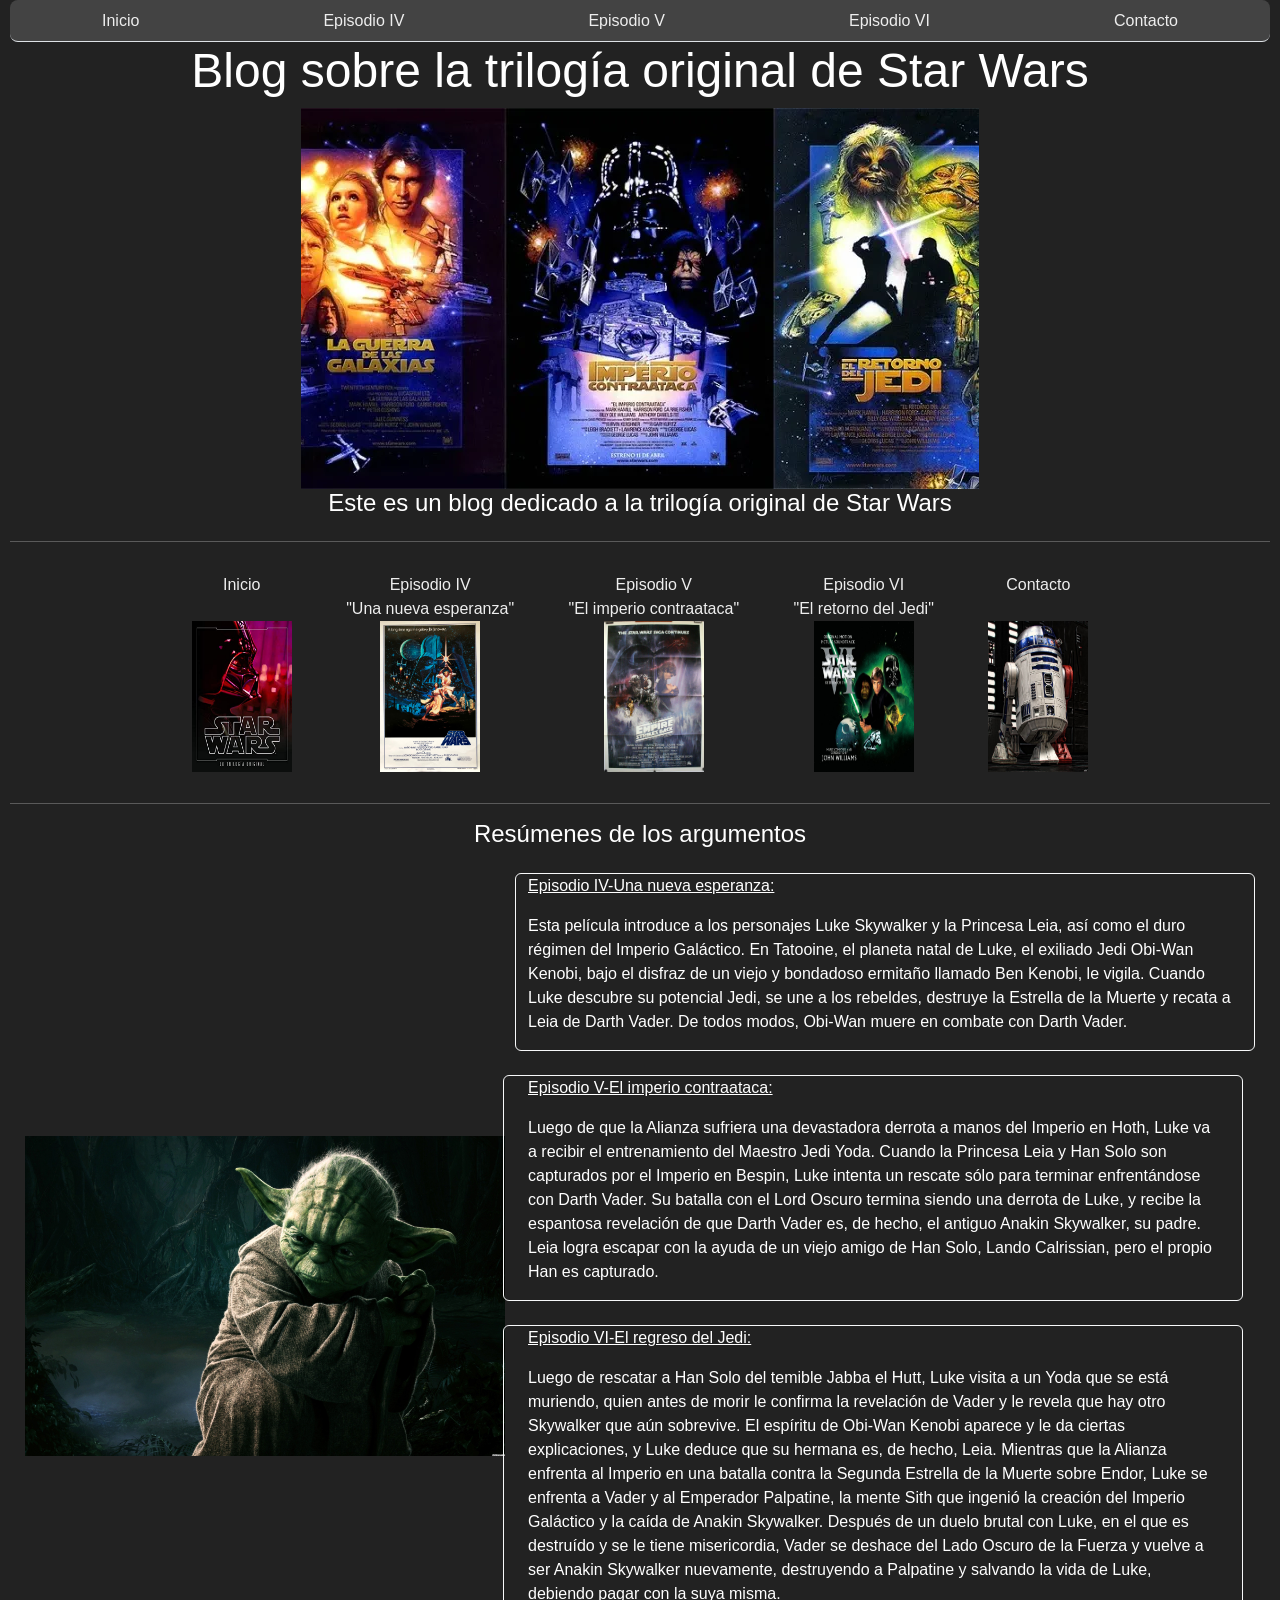
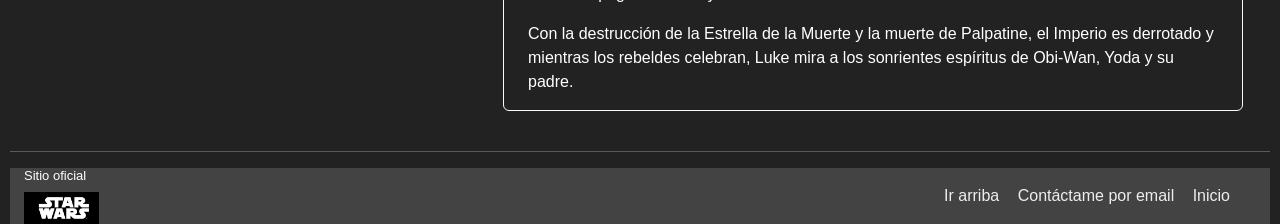
<file: index.html>
<!DOCTYPE html>

<html lang="en">

<head>
    <meta charset="UTF-8">
    <meta http-equiv="X-UA-Compatible" content="IE=edge">
    <meta name="viewport" content="width=device-width, initial-scale=1.0">
    <title>Star Wars-Trilogía original</title>
    <meta name="description" content="Web sobre la Trilogía Original de Star Wars. Contenido sobre los episodios:
     IV, V y VI del universo de Star Wars. Argumentos, personajes y más." />
    <meta name="keywords"
        content="Star Wars, guerra de las galaxias, trilogía original, Yoda, Skywalker, Vader; George Lucas" />
    <link rel="shortcut icon" href="./media/logo.jpg" />
    <link href="https://cdn.jsdelivr.net/npm/bootstrap@5.0.2/dist/css/bootstrap.min.css" rel="stylesheet"
        integrity="sha384-EVSTQN3/azprG1Anm3QDgpJLIm9Nao0Yz1ztcQTwFspd3yD65VohhpuuCOmLASjC" crossorigin="anonymous">
    <link rel="stylesheet" href="./css/main.css" />
</head>

<body>

    <ul class="nav nav-tabs nav-fill">
        <li class="nav-item">
            <a class="nav-link" aria-current="page" href="#">Inicio</a>
        </li>
        <li class="nav-item">
            <a class="nav-link" href="./pages/episodio_4.html">Episodio IV</a>
        </li>
        <li class="nav-item">
            <a class="nav-link" href="./pages/episodio_5.html">Episodio V</a>
        </li>
        <li class="nav-item">
            <a class="nav-link" href="./pages/episodio_6.html">Episodio VI</a>
        </li>
        <li class="nav-item">
            <a class="nav-link" href="./pages/contacto.html">Contacto</a>
        </li>
    </ul>

    <header id="titulo" class="center">
        <h1 class="display-5">Blog sobre la trilogía original de Star Wars</h1>
        <img class="img-fluid" src="./media/inicio.webp" alt="portadas de las tres películas originales de Star Wars">
        <h2 class="display-6 center">Este es un blog dedicado a la trilogía original de Star Wars</h2>
    </header>
    <hr>

    <nav class="navbar navbar-light  fixed-top">
        <div class="container-fluid">
            <button class="navbar-toggler" type="button" data-bs-toggle="offcanvas" data-bs-target="#offcanvasNavbar"
                aria-controls="offcanvasNavbar">
                <span class="navbar-toggler-icon"></span>
            </button>
            <div class="offcanvas offcanvas-end" tabindex="-1" id="offcanvasNavbar"
                aria-labelledby="offcanvasNavbarLabel">
                <div class="offcanvas-header">
                    <h5 class="offcanvas-title" id="offcanvasNavbarLabel">Menú</h5>
                    <button type="button" class="btn-close text-reset" data-bs-dismiss="offcanvas"
                        aria-label="Close"></button>
                </div>
                <div class="offcanvas-body">
                    <ul class="navbar-nav justify-content-end flex-grow-1 pe-3">
                        <li class="nav-item">
                            <a class="nav-link active" aria-current="page" href="./index.html">Inicio</a>
                        </li>
                        <li class="nav-item">
                            <a class="nav-link" href="./pages/episodio_4.html">Episodio IV</a>
                            <a class="nav-link" href="./pages/episodio_5.html">Episodio V</a>
                            <a class="nav-link" href="./pages/episodio_6.html">Episodio VI</a>
                            <a class="nav-link" href="./pages/contacto.html">Contacto</a>
                        </li>
                </div>
            </div>
        </div>
    </nav>

    <nav id="menu">
        <ul>
            <li class="item1">
                <a href="#"><span class="vacio">Inicio</span>
                    <img src="./media/home.jpg" width="100px" height="151px" alt="link a página de inicio" />
                </a>
            </li>
            <li class="item2">
                <a href="./pages/episodio_4.html"><span>Episodio IV</span> <span>"Una nueva esperanza"</span>
                    <img src="./media/episodio4-cover.jpg" width="100px" height="151px" alt="link a episodio 4" />
                </a>
            </li>
            <li class="item3">
                <a href="./pages/episodio_5.html"><span>Episodio V </span> <span>"El imperio contraataca"</span>
                    <img src="./media/episodio5-cover.jpg" width="100px" height="151px" alt="link a episodio 5" />
                </a>
            </li>
            <li class="item4">
                <a href="./pages/episodio_6.html"><span>Episodio VI</span> <span>"El retorno del Jedi"</span>
                    <img src="./media/episodio6-cover.jpg" width="100px" height="151px" alt="link a episodio 6" />
                </a>
            </li>
            <li class="item5">
                <a href="./pages/contacto.html"><span class="vacio">Contacto</span>
                    <img src="./media/r_2_d_2.jpg" width="100px" height="151px" alt="Link a contacto" />
                </a>
            </li>
        </ul>
    </nav>

    <hr>

    <h2 class="display-6 center subtitulo">Resúmenes de los argumentos</h2>


    <article class="flex-container1">

        <div>
            <img class="yoda" src="./media/yoda.jpg" alt="Maestro Yoda" />
        </div>
        <div class="flex-container2">
            <div class=" container-fluid mb-4 mt-3 border border-light rounded">
                <p class="underline">Episodio IV-Una nueva esperanza:</p>
                <p>Esta película introduce a los personajes Luke Skywalker y la Princesa Leia, así como el duro régimen del
                    Imperio Galáctico. En Tatooine, el planeta natal de Luke, el exiliado Jedi Obi-Wan Kenobi, bajo el
                    disfraz
                    de un viejo y bondadoso ermitaño llamado Ben Kenobi, le vigila. Cuando Luke descubre su potencial Jedi,
                    se
                    une a los rebeldes, destruye la Estrella de la Muerte y recata a Leia de Darth Vader. De todos modos,
                    Obi-Wan muere en combate con Darth Vader.
                </p>
            </div>
            <div class="row container-fluid mb-4 border border-light rounded">
                <p class="underline">Episodio V-El imperio contraataca:</p>
                <p>Luego de que la Alianza sufriera una devastadora derrota a manos del Imperio en Hoth, Luke va a recibir
                    el
                    entrenamiento del Maestro Jedi Yoda. Cuando la Princesa Leia y Han Solo son capturados por el Imperio en
                    Bespin, Luke intenta un rescate sólo para terminar enfrentándose con Darth Vader. Su batalla con el Lord
                    Oscuro termina siendo una derrota de Luke, y recibe la espantosa revelación de que Darth Vader es, de
                    hecho,
                    el antiguo Anakin Skywalker, su padre. Leia logra escapar con la ayuda de un viejo amigo de Han Solo,
                    Lando
                    Calrissian, pero el propio Han es capturado.
                </p>
            </div>
            <div class="row container-fluid mb-4 border border-light rounded">
                <p class="underline">Episodio VI-El regreso del Jedi: </p>
                <p>Luego de rescatar a Han Solo del temible Jabba el Hutt, Luke visita a un Yoda que se está muriendo, quien
                    antes de morir le confirma la revelación de Vader y le revela que hay otro Skywalker que aún sobrevive.
                    El
                    espíritu de Obi-Wan Kenobi aparece y le da ciertas explicaciones, y Luke deduce que su hermana es, de
                    hecho,
                    Leia. Mientras que la Alianza enfrenta al Imperio en una batalla contra la Segunda Estrella de la Muerte
                    sobre Endor, Luke se enfrenta a Vader y al Emperador Palpatine, la mente Sith que ingenió la creación
                    del
                    Imperio Galáctico y la caída de Anakin Skywalker. Después de un duelo brutal con Luke, en el que es
                    destruído y se le tiene misericordia, Vader se deshace del Lado Oscuro de la Fuerza y vuelve a ser
                    Anakin
                    Skywalker nuevamente, destruyendo a Palpatine y salvando la vida de Luke, debiendo pagar con la suya
                    misma.
                </p>
                <p>Con la destrucción de la Estrella de la Muerte y la muerte de Palpatine, el Imperio es derrotado y
                    mientras
                    los rebeldes celebran, Luke mira a los sonrientes espíritus de Obi-Wan, Yoda y su padre.
                </p>
            </div>
        </div>

    </article>

    <hr>

    <footer class="grid-container">
        <div>
            <h4>Sitio oficial</h4>
            <a target="_blank" href="https://www.starwars.com/"><img src="./media/logo.jpg" width="75px"></a>
        </div>

        <nav>
            <a href="#titulo">Ir arriba</a>
            <a href="mailto:iastapenco@gmail.com">Contáctame por email</a>
            <a href="./index.html">Inicio</a>
        </nav>

    </footer>

    <script src="https://cdn.jsdelivr.net/npm/bootstrap@5.0.2/dist/js/bootstrap.bundle.min.js"
        integrity="sha384-MrcW6ZMFYlzcLA8Nl+NtUVF0sA7MsXsP1UyJoMp4YLEuNSfAP+JcXn/tWtIaxVXM"
        crossorigin="anonymous"></script>

</body>

</html>
</file>
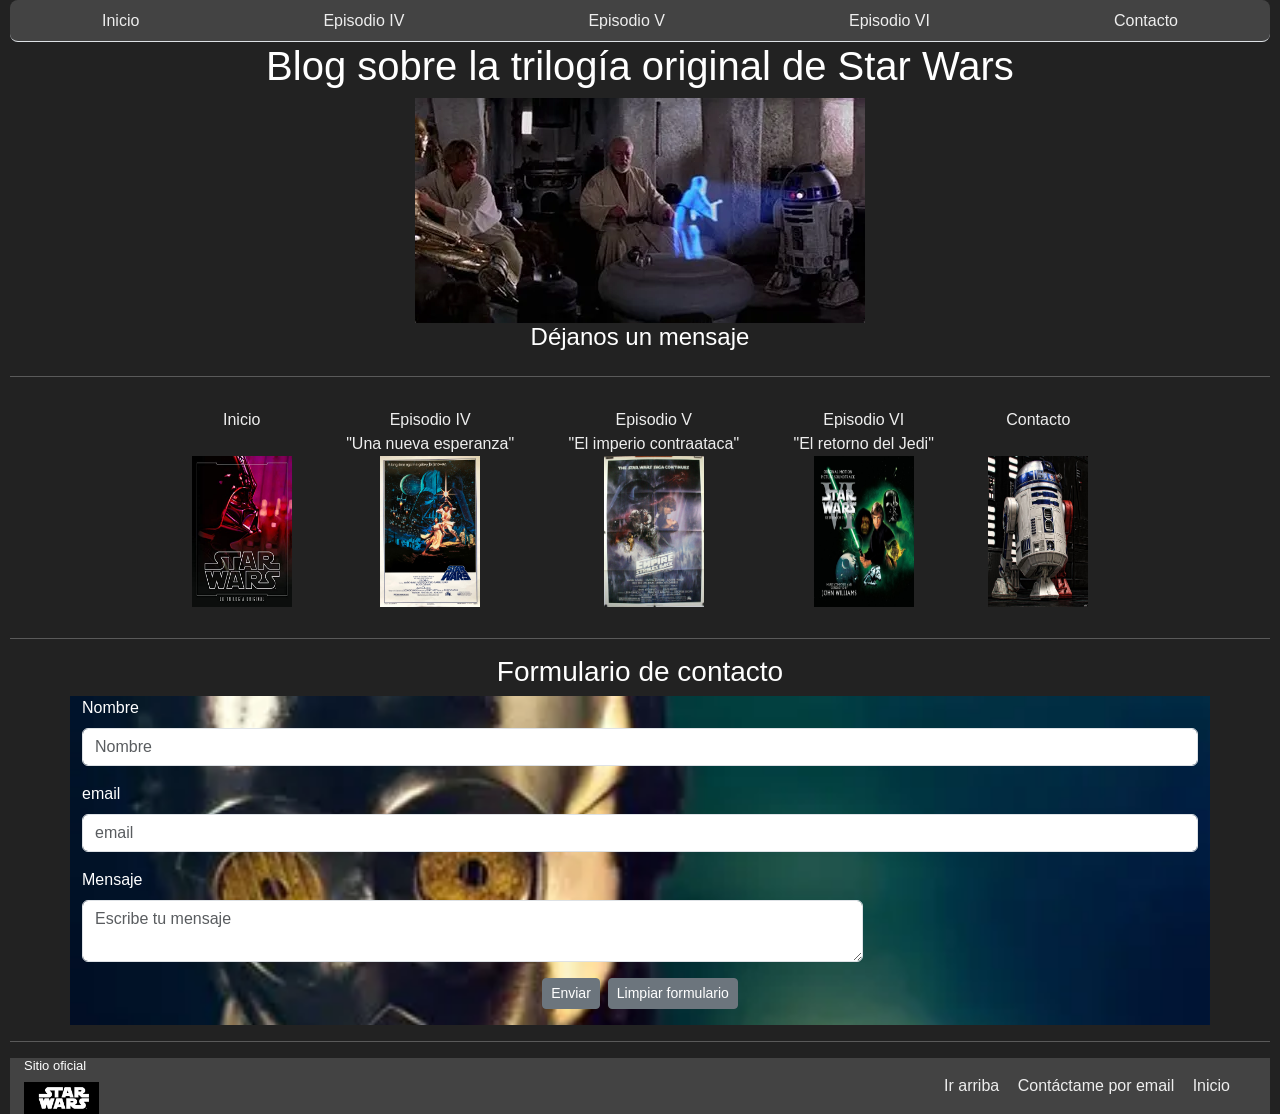
<file: pages/contacto.html>
<!DOCTYPE html>
<html lang="en">

<head>
    <meta charset="UTF-8">
    <meta http-equiv="X-UA-Compatible" content="IE=edge">
    <meta name="viewport" content="width=device-width, initial-scale=1.0">
    <title>Star Wars-Contacto</title>
    <meta name="description" content="Web sobre la Trilogía Original de Star Wars.
     ¿Quieres comunicarte con nosotros? Accede al siguiente formulario." />
    <meta name="keywords"
        content="Star Wars, guerra de las galaxias, trilogía original, Yoda, Skywalker, Vader; George Lucas" />
    <link rel="shortcut icon" href="../media/logo.jpg">
    <link href="https://cdn.jsdelivr.net/npm/bootstrap@5.0.2/dist/css/bootstrap.min.css" rel="stylesheet"
        integrity="sha384-EVSTQN3/azprG1Anm3QDgpJLIm9Nao0Yz1ztcQTwFspd3yD65VohhpuuCOmLASjC" crossorigin="anonymous">
    <link rel="stylesheet" href="../css/main.css" />
</head>

<body>

    <ul class="nav nav-tabs nav-fill">
        <li class="nav-item">
            <a class="nav-link" aria-current="page" href="../index.html">Inicio</a>
        </li>
        <li class="nav-item">
            <a class="nav-link" href="episodio_4.html">Episodio IV</a>
        </li>
        <li class="nav-item">
            <a class="nav-link" href="episodio_5.html">Episodio V</a>
        </li>
        <li class="nav-item">
            <a class="nav-link" href="episodio_6.html">Episodio VI</a>
        </li>
        <li class="nav-item">
            <a class="nav-link" href="#">Contacto</a>
        </li>
    </ul>

    <header id="titulo2" class="display-5 center">
        <h1>Blog sobre la trilogía original de Star Wars</h1>
        <img class="img-fluid" src="../media/contacto-inicio.webp"
            alt="Luke y Obi-Wan viendo el mensaje de la Princesa Leia proyectado por r2d2" />
        <h2 class="display-6 center">Déjanos un mensaje</h2>
    </header>

    <hr>

    <nav class="navbar navbar-light fixed-top">
        <div class="container-fluid">
            <button class="navbar-toggler" type="button" data-bs-toggle="offcanvas" data-bs-target="#offcanvasNavbar"
                aria-controls="offcanvasNavbar">
                <span class="navbar-toggler-icon"></span>
            </button>
            <div class="offcanvas offcanvas-end" tabindex="-1" id="offcanvasNavbar"
                aria-labelledby="offcanvasNavbarLabel">
                <div class="offcanvas-header">
                    <h5 class="offcanvas-title" id="offcanvasNavbarLabel">Menú</h5>
                    <button type="button" class="btn-close text-reset" data-bs-dismiss="offcanvas"
                        aria-label="Close"></button>
                </div>
                <div class="offcanvas-body">
                    <ul class="navbar-nav justify-content-end flex-grow-1 pe-3">
                        <li class="nav-item">
                            <a class="nav-link active" aria-current="page" href="../index.html">Inicio</a>
                        </li>
                        <li class="nav-item">
                            <a class="nav-link" href="./episodio_4.html">Episodio IV</a>
                            <a class="nav-link" href="./episodio_5.html">Episodio V</a>
                            <a class="nav-link" href="./episodio_6.html">Episodio VI</a>
                            <a class="nav-link" href="./contacto.html">Contacto</a>
                        </li>

                </div>

            </div>
        </div>
    </nav>


    <nav id="menu">
        <ul>
            <li class="item1">
                <a href="../index.html"><span class="vacio">Inicio</span>
                    <img src="../media/home.jpg" width="100px" height="151px" alt="link a página de inicio" />
                </a>
            </li>
            <li class="item2">
                <a href="./episodio_4.html"><span>Episodio IV</span> <span>"Una nueva esperanza"</span>
                    <img src="../media/episodio4-cover.jpg" width="100px" height="151px" alt="link a episodio 4" />
                </a>
            </li>
            <li class="item3">
                <a href="./episodio_5.html"><span>Episodio V </span> <span>"El imperio contraataca"</span>
                    <img src="../media/episodio5-cover.jpg" width="100px" height="151px" alt="link a episodio 5" />
                </a>
            </li>
            <li class="item4">
                <a href="./episodio_6.html"><span>Episodio VI</span> <span>"El retorno del Jedi"</span>
                    <img src="../media/episodio6-cover.jpg" width="100px" height="151px" alt="link a episodio 6" />
                </a>
            </li>
            <li class="item5">
                <a href="#"><span class="vacio">Contacto</span>
                    <img src="../media/r_2_d_2.jpg" width="100px" height="151px" alt="Link a contacto" />
                </a>
            </li>
        </ul>
    </nav>
    <hr>
    <div class="container"></div>
    <h3 class="center">
        Formulario de contacto
    </h3>

    <form class="form container" action="#" method="get" enctype="text/plain">
        <div class="mb-3">
            <label class="form-label" for="nombre"> Nombre</label>
            <input class="form-control" type="text" id="nombre" name="nombre" placeholder="Nombre" />
        </div>

        <div class="mb-3">
            <label class="form-label" for="email">email </label>
            <input class="col-6 form-control" type="email" id="email" name="email" placeholder="email" />
        </div>

        <div class="mb-3">
            <label class="form-label" for="mensaje">Mensaje</label>
            <textarea class=" form-control" id="mensaje" name="mensaje" placeholder="Escribe tu mensaje"></textarea>
        </div>

        <div class="d-grid gap-2 d-md-flex justify-content-md-center">
            <button class="btn btn-sm btn-secondary mb-3" type="submit">Enviar</button>
            <button class="btn btn-sm btn-secondary mb-3" type="reset">Limpiar formulario</button>
        </div>
    </form>
    </div>
    <hr>
    <footer class="grid-container">
        <div>
            <h4>Sitio oficial</h4>
            <a target="_blank" href="https://www.starwars.com/"><img src="../media/logo.jpg" width="75px"></a>
        </div>

        <nav>
            <a href="#titulo2">Ir arriba</a>
            <a href="mailto:iastapenco@gmail.com">Contáctame por email</a>
            <a href="../index.html">Inicio</a>
        </nav>

    </footer>

    <script src="https://cdn.jsdelivr.net/npm/bootstrap@5.0.2/dist/js/bootstrap.bundle.min.js"
        integrity="sha384-MrcW6ZMFYlzcLA8Nl+NtUVF0sA7MsXsP1UyJoMp4YLEuNSfAP+JcXn/tWtIaxVXM" crossorigin="anonymous">
        </script>

</body>

</html>
</file>
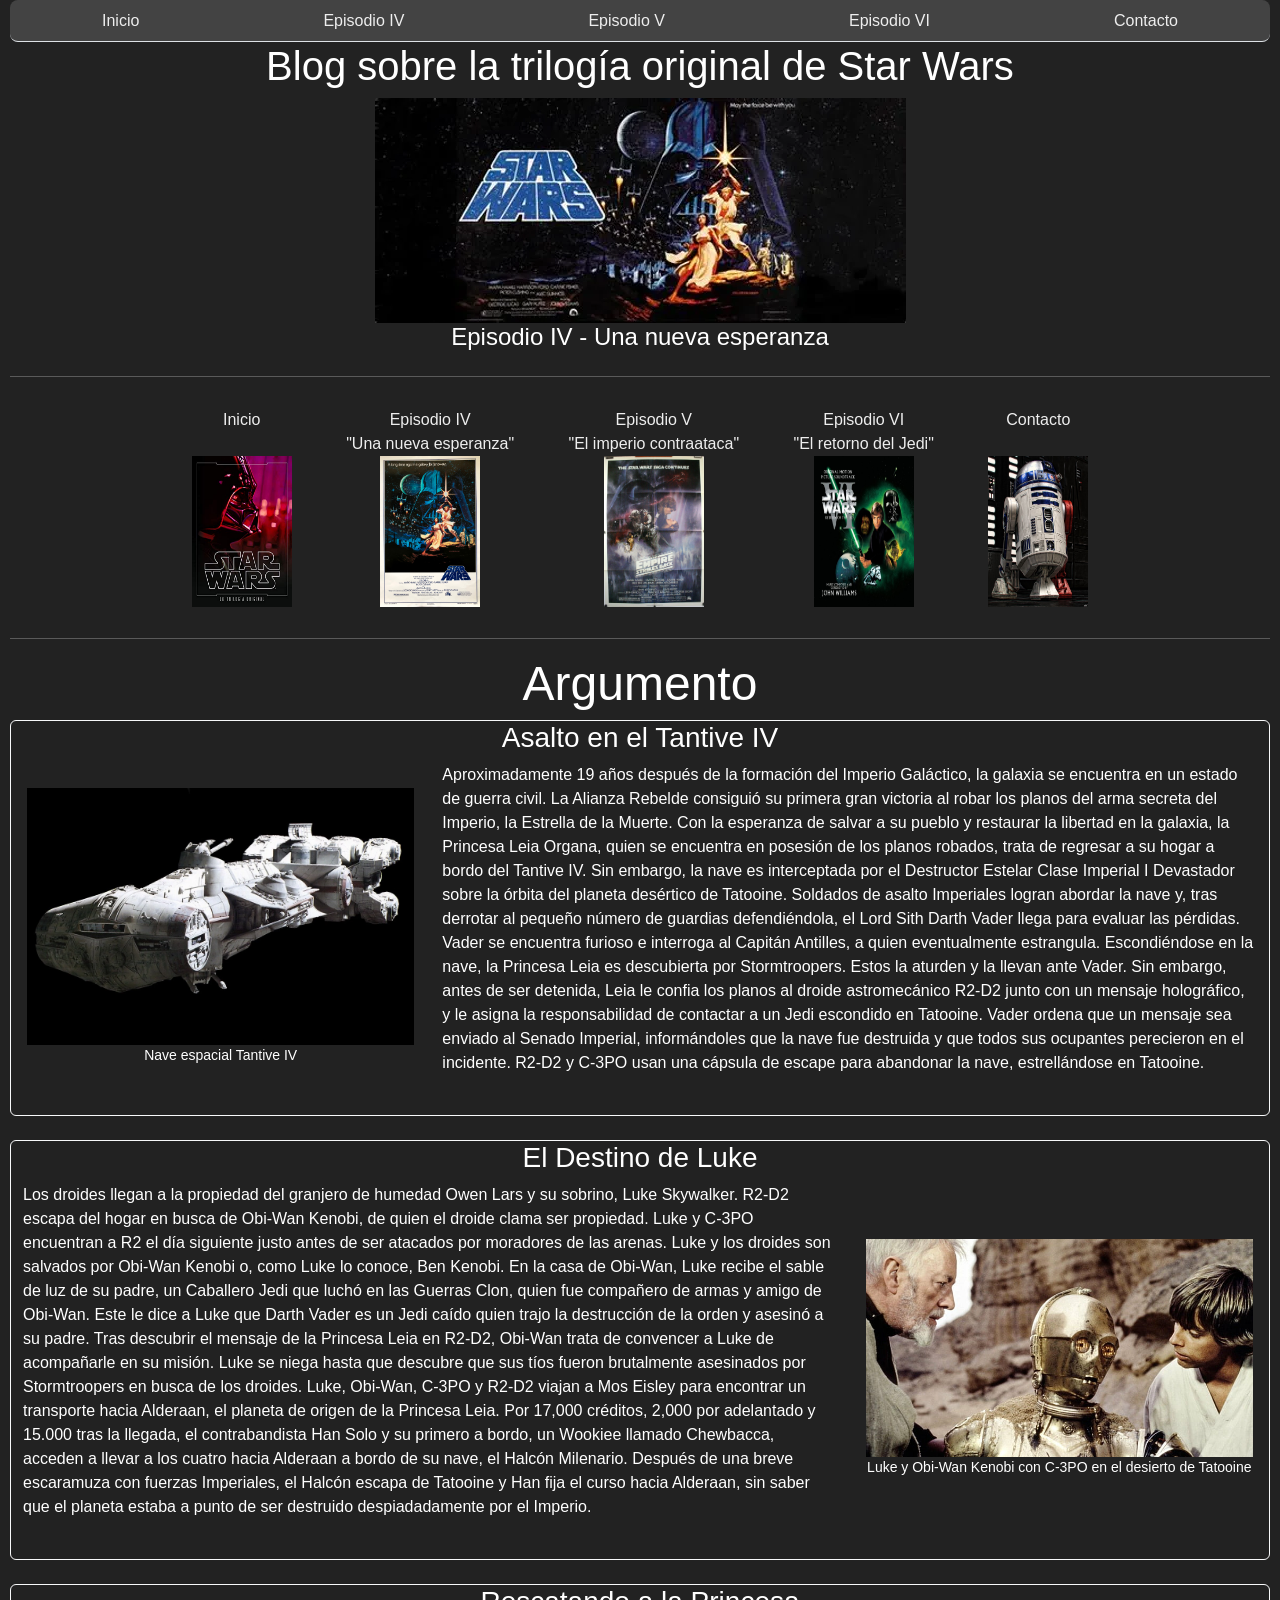
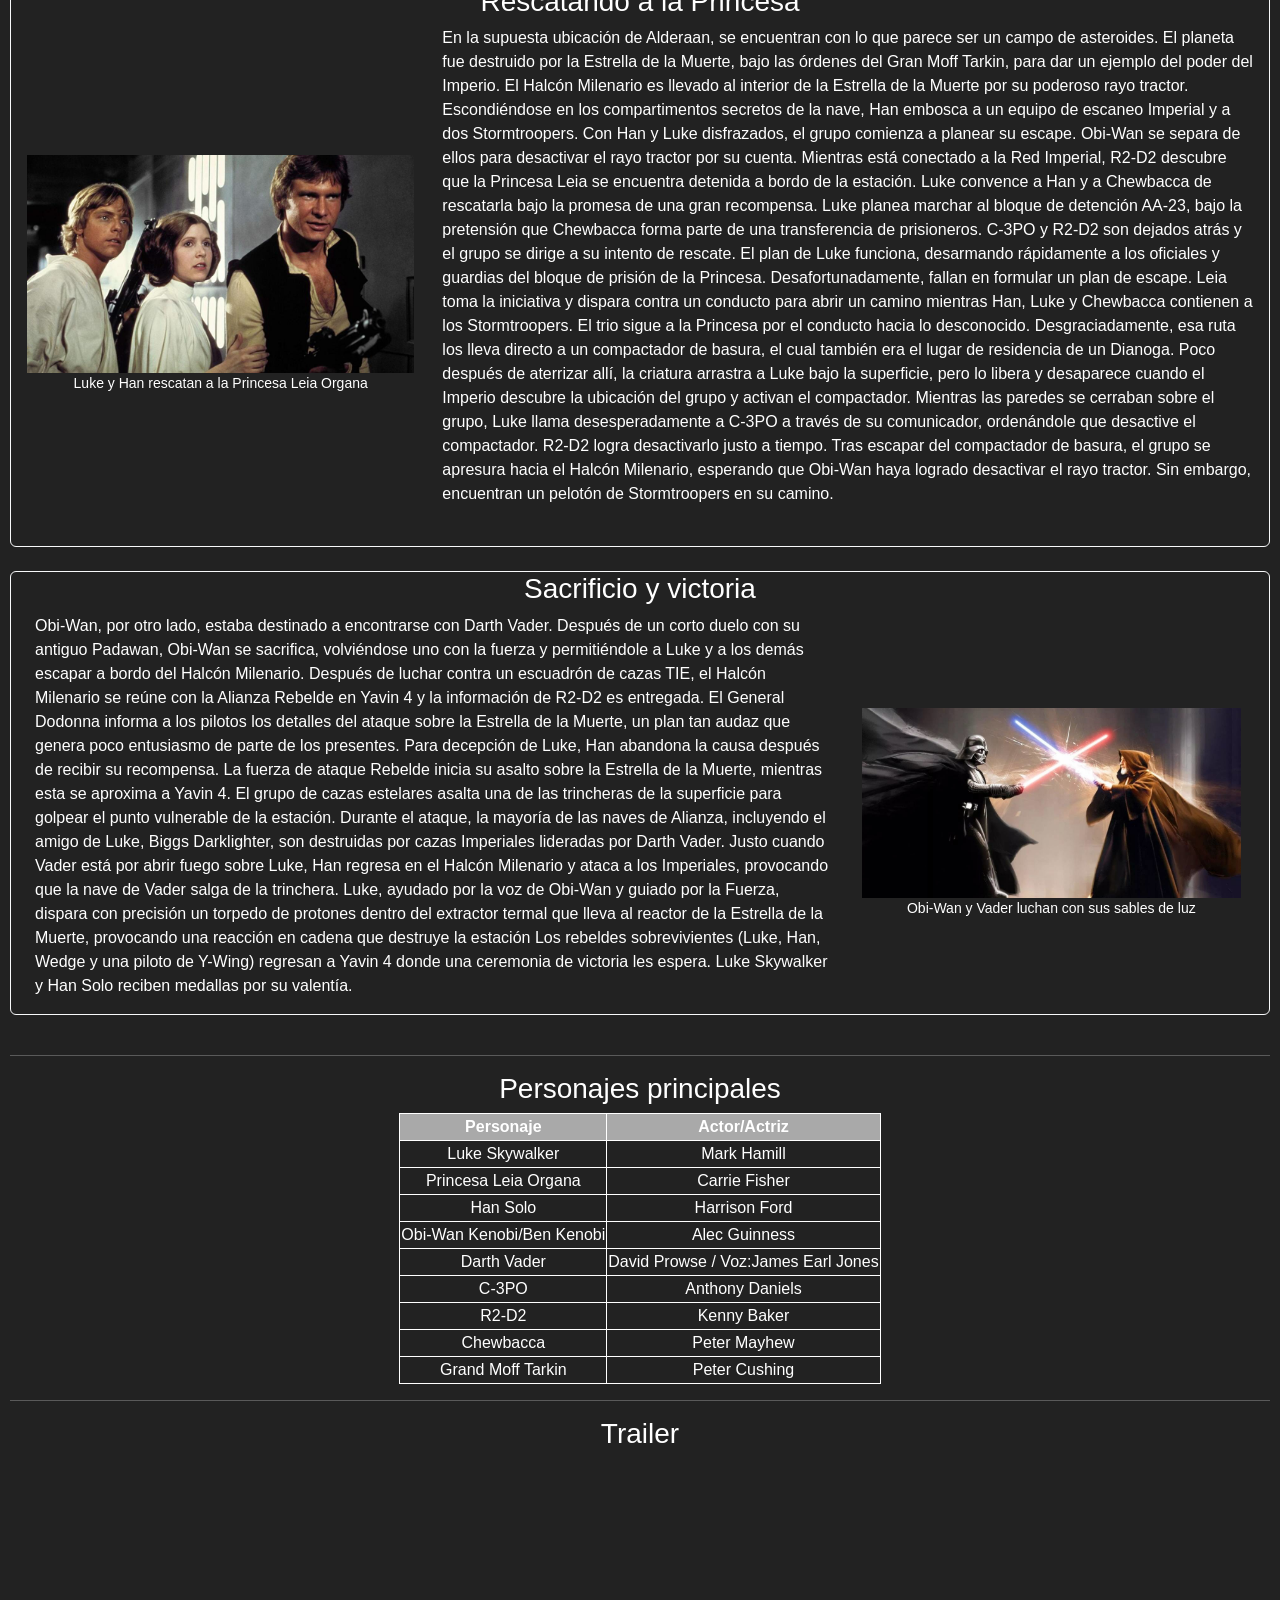
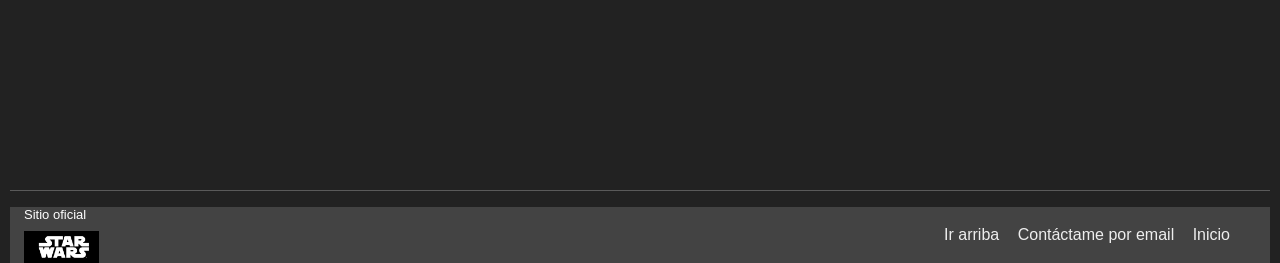
<file: pages/episodio_4.html>
<!DOCTYPE html>
<html lang="en">

<head>
    <meta charset="UTF-8">
    <meta http-equiv="X-UA-Compatible" content="IE=edge">
    <meta name="viewport" content="width=device-width, initial-scale=1.0">
    <title>Star Wars-Episodio 4</title>
    <meta name="description" content="Web sobre la Trilogía Original de Star Wars. Contenido sobre el episodio
     IV del universo de Star Wars. Argumento, personajes y más." />
    <meta name="keywords"
        content="Star Wars, guerra de las galaxias, trilogía original, episodio 4, episodio IV, Yoda, Skywalker, Vader; George Lucas" />
    <link rel="shortcut icon" href="../media/logo.jpg" />
    <link href="https://cdn.jsdelivr.net/npm/bootstrap@5.0.2/dist/css/bootstrap.min.css" rel="stylesheet"
        integrity="sha384-EVSTQN3/azprG1Anm3QDgpJLIm9Nao0Yz1ztcQTwFspd3yD65VohhpuuCOmLASjC" crossorigin="anonymous">
    <link rel="stylesheet" href="../css/main.css" />
</head>

<body>

    <ul class="nav nav-tabs nav-fill">
        <li class="nav-item">
            <a class="nav-link" aria-current="page" href="../index.html">Inicio</a>
        </li>
        <li class="nav-item">
            <a class="nav-link" href="#">Episodio IV</a>
        </li>
        <li class="nav-item">
            <a class="nav-link" href="episodio_5.html">Episodio V</a>
        </li>
        <li class="nav-item">
            <a class="nav-link" href="episodio_6.html">Episodio VI</a>
        </li>
        <li class="nav-item">
            <a class="nav-link" href="contacto.html">Contacto</a>
        </li>
    </ul>

    <header id="titulo4" class="display-5 center">
        <h1>Blog sobre la trilogía original de Star Wars</h1>
        <img class="img-fluid" src="../media/episodio4-inicio.webp"
            alt="portada del episodio cuatro de la trilogía original de star wars" />
        <h2 class="display-6 center">Episodio IV - Una nueva esperanza</h2>
    </header>
    <hr>

    <nav class="navbar navbar-light fixed-top">
        <div class="container-fluid">
            <button class="navbar-toggler" type="button" data-bs-toggle="offcanvas" data-bs-target="#offcanvasNavbar"
                aria-controls="offcanvasNavbar">
                <span class="navbar-toggler-icon"></span>
            </button>
            <div class="offcanvas offcanvas-end" tabindex="-1" id="offcanvasNavbar"
                aria-labelledby="offcanvasNavbarLabel">
                <div class="offcanvas-header">
                    <h5 class="offcanvas-title" id="offcanvasNavbarLabel">Menú</h5>
                    <button type="button" class="btn-close text-reset" data-bs-dismiss="offcanvas"
                        aria-label="Close"></button>
                </div>
                <div class="offcanvas-body">
                    <ul class="navbar-nav justify-content-end flex-grow-1 pe-3">
                        <li class="nav-item">
                            <a class="nav-link active" aria-current="page" href="../index.html">Inicio</a>
                        </li>
                        <li class="nav-item">
                            <a class="nav-link" href="./episodio_4.html">Episodio IV</a>
                            <a class="nav-link" href="./episodio_5.html">Episodio V</a>
                            <a class="nav-link" href="./episodio_6.html">Episodio VI</a>
                            <a class="nav-link" href="./contacto.html">Contacto</a>
                        </li>

                </div>

            </div>
        </div>
    </nav>


    <nav id="menu">
        <ul>
            <li class="item1">
                <a href="../index.html"><span class="vacio">Inicio</span>
                    <img src="../media/home.jpg" width="100px" height="151px" alt="link a página de inicio" />
                </a>
            </li>
            <li class="item2">
                <a href="#"><span>Episodio IV</span> <span>"Una nueva esperanza"</span>
                    <img src="../media/episodio4-cover.jpg" width="100px" height="151px" alt="link a episodio 4" />
                </a>
            </li>
            <li class="item3">
                <a href="./episodio_5.html"><span>Episodio V </span> <span>"El imperio contraataca"</span>
                    <img src="../media/episodio5-cover.jpg" width="100px" height="151px" alt="link a episodio 5" />
                </a>
            </li>
            <li class="item4">
                <a href="./episodio_6.html"><span>Episodio VI</span> <span>"El retorno del Jedi"</span>
                    <img src="../media/episodio6-cover.jpg" width="100px" height="151px" alt="link a episodio 6" />
                </a>
            </li>
            <li class="item5">
                <a href="./contacto.html"><span class="vacio">Contacto</span>
                    <img src="../media/r_2_d_2.jpg" width="100px" height="151px" alt="Link a contacto" />
                </a>
            </li>
        </ul>
    </nav>

    <hr>
    <section>
        <h2 class="display-5">Argumento</h2>

        <div class="container-fluid border border-light rounded mb-4">
            <h3 class="center">Asalto en el Tantive IV</h3>
            <div class="row mb-4 ">
                <div class="col-md-4 p-3 align-self-center">
                    <img src="../media/tantive_4.webp" alt="nave espacial Tantive cuatro" class="img-fluid">
                    <small>
                        Nave espacial Tantive IV
                    </small>
                </div>
                <div class="col-md-8">
                    <p>
                        Aproximadamente 19 años después de la formación del Imperio Galáctico, la galaxia se encuentra
                        en un
                        estado
                        de guerra civil. La Alianza Rebelde consiguió su primera gran victoria al robar los planos del
                        arma
                        secreta
                        del Imperio, la Estrella de la Muerte. Con la esperanza de salvar a su pueblo y restaurar la
                        libertad en
                        la
                        galaxia, la Princesa Leia Organa, quien se encuentra en posesión de los planos robados, trata de
                        regresar a
                        su hogar a bordo del Tantive IV. Sin embargo, la nave es interceptada por el Destructor Estelar
                        Clase
                        Imperial I Devastador sobre la órbita del planeta desértico de Tatooine.
                        Soldados de asalto Imperiales logran abordar la nave y, tras derrotar al pequeño número de
                        guardias
                        defendiéndola, el Lord Sith Darth Vader llega para evaluar las pérdidas. Vader se encuentra
                        furioso e
                        interroga al Capitán Antilles, a quien eventualmente estrangula. Escondiéndose en la nave, la
                        Princesa
                        Leia es descubierta por Stormtroopers. Estos la aturden y la llevan ante Vader. Sin embargo,
                        antes de
                        ser
                        detenida, Leia le confia los planos al droide astromecánico R2-D2 junto con un mensaje
                        holográfico, y le
                        asigna la responsabilidad de contactar a un Jedi escondido en Tatooine. Vader ordena que un
                        mensaje sea
                        enviado al Senado Imperial, informándoles que la nave fue destruida y que todos sus ocupantes
                        perecieron
                        en
                        el incidente. R2-D2 y C-3PO usan una cápsula de escape para abandonar la nave, estrellándose en
                        Tatooine.
                    </p>
                </div>

            </div>

        </div>


        <div class="container-fluid border border-light rounded mb-4">
            <div class="row mb-4 ">
                <h3 class="center">El Destino de Luke</h3>
                <div class="text-start col-md-8">
                    <p>
                        Los droides llegan a la propiedad del granjero de humedad Owen Lars y su sobrino, Luke
                        Skywalker. R2-D2
                        escapa del hogar en busca de Obi-Wan Kenobi, de quien el droide clama ser propiedad. Luke y
                        C-3PO encuentran
                        a R2 el día siguiente justo antes de ser atacados por moradores de las arenas. Luke y los
                        droides son
                        salvados por Obi-Wan Kenobi o, como Luke lo conoce, Ben Kenobi.
                        En la casa de Obi-Wan, Luke recibe el sable de luz de su padre, un Caballero Jedi que luchó en
                        las Guerras
                        Clon, quien fue compañero de armas y amigo de Obi-Wan. Este le dice a Luke que Darth Vader es un
                        Jedi caído
                        quien trajo la destrucción de la orden y asesinó a su padre. Tras descubrir el mensaje de la
                        Princesa Leia
                        en R2-D2, Obi-Wan trata de convencer a Luke de acompañarle en su misión. Luke se niega hasta que
                        descubre
                        que sus tíos fueron brutalmente asesinados por Stormtroopers en busca de los droides. Luke,
                        Obi-Wan, C-3PO y
                        R2-D2 viajan a Mos Eisley para encontrar un transporte hacia Alderaan, el planeta de origen de
                        la Princesa
                        Leia.
                        Por 17,000 créditos, 2,000 por adelantado y 15.000 tras la llegada, el contrabandista Han Solo y
                        su primero
                        a bordo, un Wookiee llamado Chewbacca, acceden a llevar a los cuatro hacia Alderaan a bordo de
                        su nave, el
                        Halcón Milenario. Después de una breve escaramuza con fuerzas Imperiales, el Halcón escapa de
                        Tatooine y Han
                        fija el curso hacia Alderaan, sin saber que el planeta estaba a punto de ser destruido
                        despiadadamente por
                        el Imperio.
                    </p>
                </div>
                <div class="col-md-4 p-3 align-self-center">
                    <img class="img-fluid" src="../media/c3po-luke-obi.jpg"
                        alt="C-3PO, Luke y Obi-Wan Kenobi en el desierto de Tatooine" />
                    <small>
                        Luke y Obi-Wan Kenobi con C-3PO en el desierto de Tatooine
                    </small>
                </div>
            </div>
        </div>

        <div class="container-fluid border border-light rounded mb-4">
            <h3 class="center">Rescatando a la Princesa</h3>
            <div class="row mb-4 ">
                <div class="col-md-4 p-3 align-self-center">
                    <img class="img-fluid" src="../media/rescate-leia.jfif"
                        alt="Luke Skywalker y Han Solo rescatando a la Princesa Leia Organa" />
                    <small>Luke y Han rescatan a la Princesa Leia Organa</small>
                </div>
                <div class="col-md-8">
                    <p>
                        En la supuesta ubicación de Alderaan, se encuentran con lo que parece ser un campo de
                        asteroides. El planeta
                        fue destruido por la Estrella de la Muerte, bajo las órdenes del Gran Moff Tarkin, para dar un
                        ejemplo del
                        poder del Imperio. El Halcón Milenario es llevado al interior de la Estrella de la Muerte por su
                        poderoso
                        rayo tractor.
                        Escondiéndose en los compartimentos secretos de la nave, Han embosca a un equipo de escaneo
                        Imperial y a dos
                        Stormtroopers. Con Han y Luke disfrazados, el grupo comienza a planear su escape. Obi-Wan se
                        separa de ellos
                        para desactivar el rayo tractor por su cuenta. Mientras está conectado a la Red Imperial, R2-D2
                        descubre que
                        la Princesa Leia se encuentra detenida a bordo de la estación. Luke convence a Han y a Chewbacca
                        de
                        rescatarla bajo la promesa de una gran recompensa. Luke planea marchar al bloque de detención
                        AA-23, bajo la
                        pretensión que Chewbacca forma parte de una transferencia de prisioneros. C-3PO y R2-D2 son
                        dejados atrás y
                        el grupo se dirige a su intento de rescate. El plan de Luke funciona, desarmando rápidamente a
                        los oficiales
                        y guardias del bloque de prisión de la Princesa. Desafortunadamente, fallan en formular un plan
                        de escape.
                        Leia toma la iniciativa y dispara contra un conducto para abrir un camino mientras Han, Luke y
                        Chewbacca
                        contienen a los Stormtroopers. El trio sigue a la Princesa por el conducto hacia lo desconocido.
                        Desgraciadamente, esa ruta los lleva directo a un compactador de basura, el cual también era el
                        lugar de
                        residencia de un Dianoga. Poco después de aterrizar allí, la criatura arrastra a Luke bajo la
                        superficie,
                        pero lo libera y desaparece cuando el Imperio descubre la ubicación del grupo y activan el
                        compactador.
                        Mientras las paredes se cerraban sobre el grupo, Luke llama desesperadamente a C-3PO a través de
                        su
                        comunicador, ordenándole que desactive el compactador. R2-D2 logra desactivarlo justo a tiempo.
                        Tras escapar del compactador de basura, el grupo se apresura hacia el Halcón Milenario,
                        esperando que
                        Obi-Wan haya logrado desactivar el rayo tractor. Sin embargo, encuentran un pelotón de
                        Stormtroopers en su
                        camino.
                    </p>
                </div>
            </div>
        </div>


        <div class="container-fluid row mb-4 border border-light rounded mb-4">
            <h3 class="center">Sacrificio y victoria</h3>
            <div class="col-md-8">
                <p>
                    Obi-Wan, por otro lado, estaba destinado a encontrarse con Darth Vader. Después de un corto duelo
                    con su
                    antiguo Padawan, Obi-Wan se sacrifica, volviéndose uno con la fuerza y permitiéndole a Luke y a los
                    demás
                    escapar a bordo del Halcón Milenario. Después de luchar contra un escuadrón de cazas TIE, el Halcón
                    Milenario se reúne con la Alianza Rebelde en Yavin 4 y la información de R2-D2 es entregada. El
                    General
                    Dodonna informa a los pilotos los detalles del ataque sobre la Estrella de la Muerte, un plan tan
                    audaz que
                    genera poco entusiasmo de parte de los presentes. Para decepción de Luke, Han abandona la causa
                    después de
                    recibir su recompensa.
                    La fuerza de ataque Rebelde inicia su asalto sobre la Estrella de la Muerte, mientras esta se
                    aproxima a
                    Yavin 4. El grupo de cazas estelares asalta una de las trincheras de la superficie para golpear el
                    punto
                    vulnerable de la estación. Durante el ataque, la mayoría de las naves de Alianza, incluyendo el
                    amigo de
                    Luke, Biggs Darklighter, son destruidas por cazas Imperiales lideradas por Darth Vader. Justo cuando
                    Vader
                    está por abrir fuego sobre Luke, Han regresa en el Halcón Milenario y ataca a los Imperiales,
                    provocando que
                    la nave de Vader salga de la trinchera. Luke, ayudado por la voz de Obi-Wan y guiado por la Fuerza,
                    dispara
                    con precisión un torpedo de protones dentro del extractor termal que lleva al reactor de la Estrella
                    de la
                    Muerte, provocando una reacción en cadena que destruye la estación Los rebeldes sobrevivientes
                    (Luke, Han,
                    Wedge y una piloto de Y-Wing) regresan a Yavin 4 donde una ceremonia de victoria les espera. Luke
                    Skywalker
                    y Han Solo reciben medallas por su valentía.
                </p>
            </div>
            <div class="col-md-4 p-3 align-self-center">
                <img src="../media/lucha-obi-vader.jpg" alt="Obi-Wan y Vader se enfrentan con sus sables de luz"
                    class="img-fluid">
                <small>Obi-Wan y Vader luchan con sus sables de luz</small>
            </div>
        </div>

    </section>
    <hr>
    <h3 class="center">Personajes principales</h3>
    <table>
        <thead>
            <tr>
                <th>Personaje</th>
                <th>Actor/Actriz</th>
            </tr>
        </thead>
        <tbody>
            <tr>
                <td>Luke Skywalker </td>
                <td>Mark Hamill</td>
            </tr>
            <tr>
                <td>Princesa Leia Organa </td>
                <td>Carrie Fisher</td>
            </tr>
            <tr>
                <td>Han Solo </td>
                <td>Harrison Ford</td>
            </tr>
            <tr>
                <td>Obi-Wan Kenobi/Ben Kenobi </td>
                <td>Alec Guinness</td>
            </tr>
            <tr>
                <td>Darth Vader </td>
                <td>David Prowse / Voz:James Earl Jones</td>
            </tr>
            <tr>
                <td>C-3PO </td>
                <td>Anthony Daniels</td>
            </tr>
            <tr>
                <td>R2-D2 </td>
                <td>Kenny Baker</td>
            </tr>
            <tr>
                <td>Chewbacca </td>
                <td>Peter Mayhew</td>
            </tr>
            <tr>
                <td>Grand Moff Tarkin </td>
                <td>Peter Cushing</td>
            </tr>
        </tbody>
    </table>
    <hr>
    <h3 class="center">Trailer</h3>
    <div class="embed-responsive embed-responsive-16by9">
        <iframe class="iframe embed-responsive-item" src="https://www.youtube.com/embed/oV4EPoH23BY"
            title="YouTube video player" frameborder="0"
            allow="accelerometer; autoplay; clipboard-write; encrypted-media; gyroscope; picture-in-picture; web-share"
            allowfullscreen></iframe>
    </div>

    <hr>
    <footer class="grid-container">
        <div>
            <h4>Sitio oficial</h4>
            <a target="_blank" href="https://www.starwars.com/"><img src="../media/logo.jpg" width="75px"></a>
        </div>

        <nav>
            <a href="#titulo4">Ir arriba</a>
            <a href="mailto:iastapenco@gmail.com">Contáctame por email</a>
            <a href="../index.html">Inicio</a>
        </nav>

    </footer>

    <script src="https://cdn.jsdelivr.net/npm/bootstrap@5.0.2/dist/js/bootstrap.bundle.min.js"
        integrity="sha384-MrcW6ZMFYlzcLA8Nl+NtUVF0sA7MsXsP1UyJoMp4YLEuNSfAP+JcXn/tWtIaxVXM" crossorigin="anonymous">
        </script>

</body>

</html>
</file>
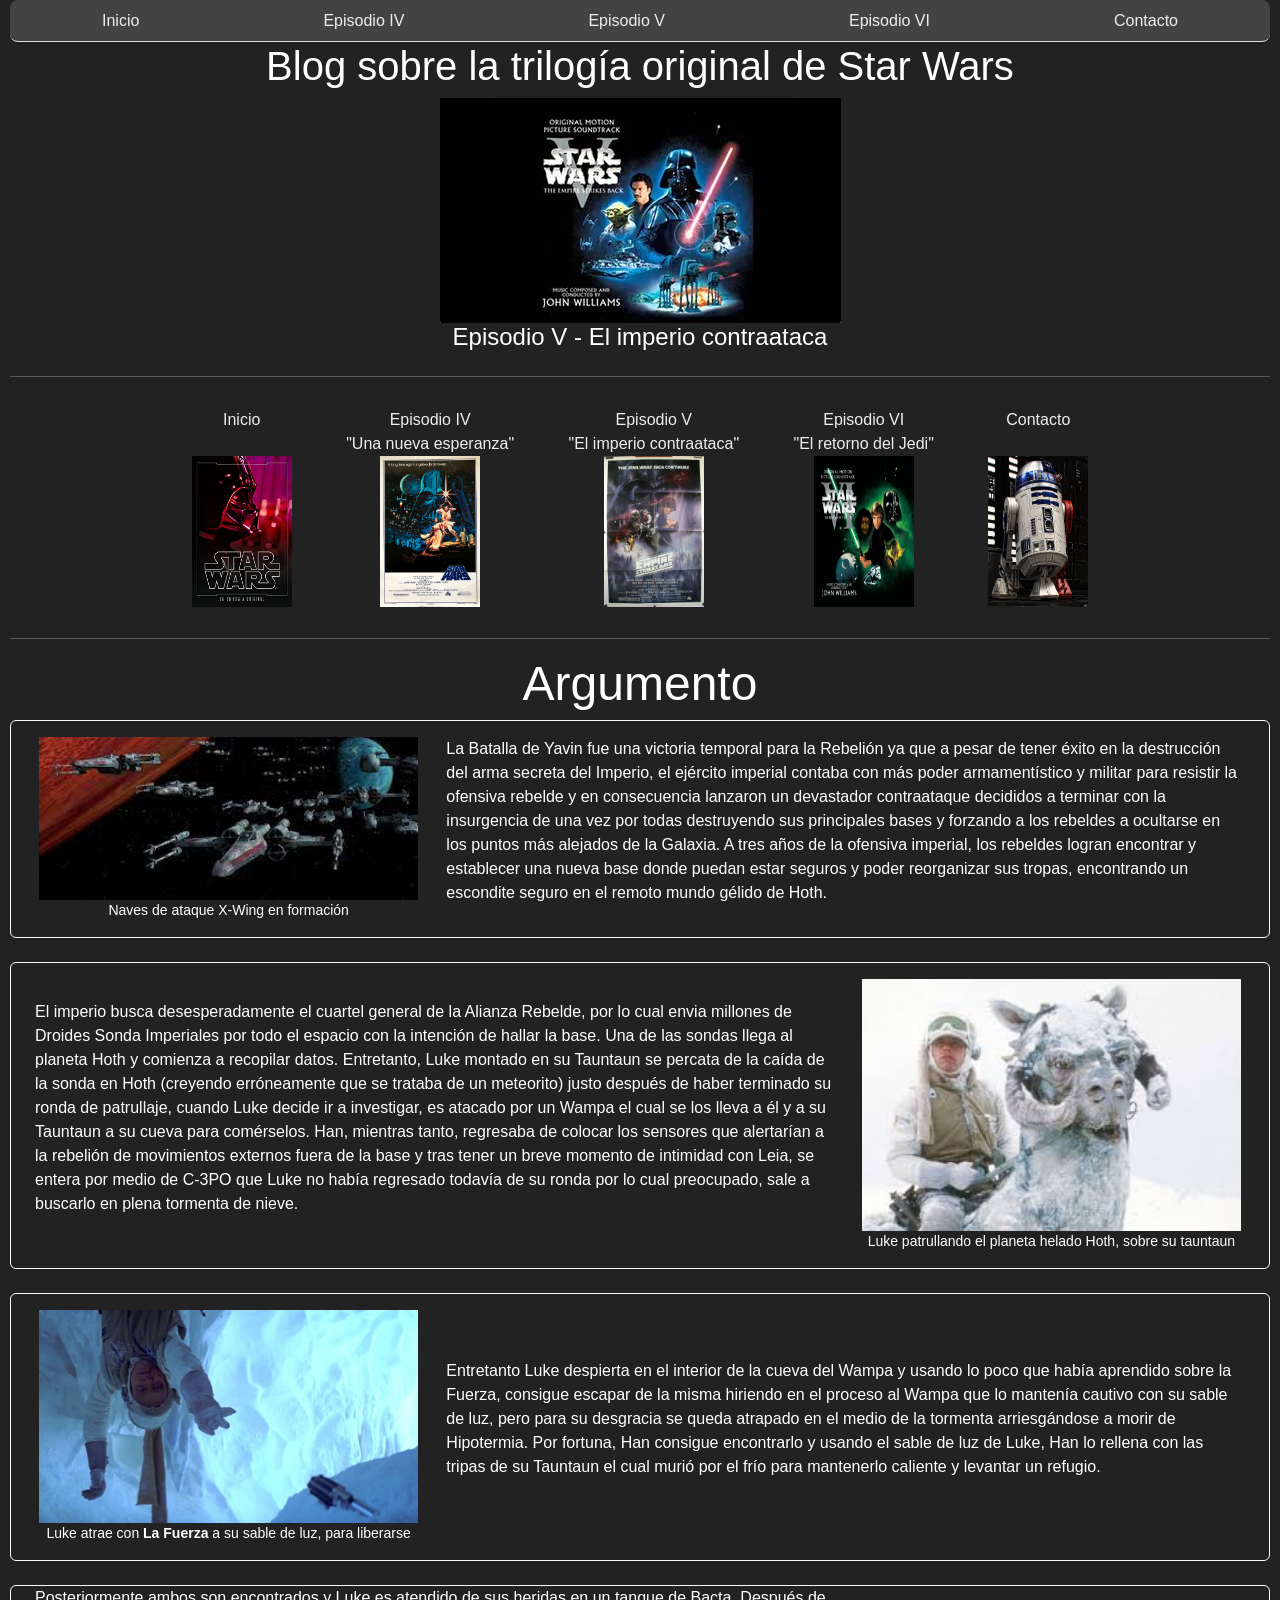
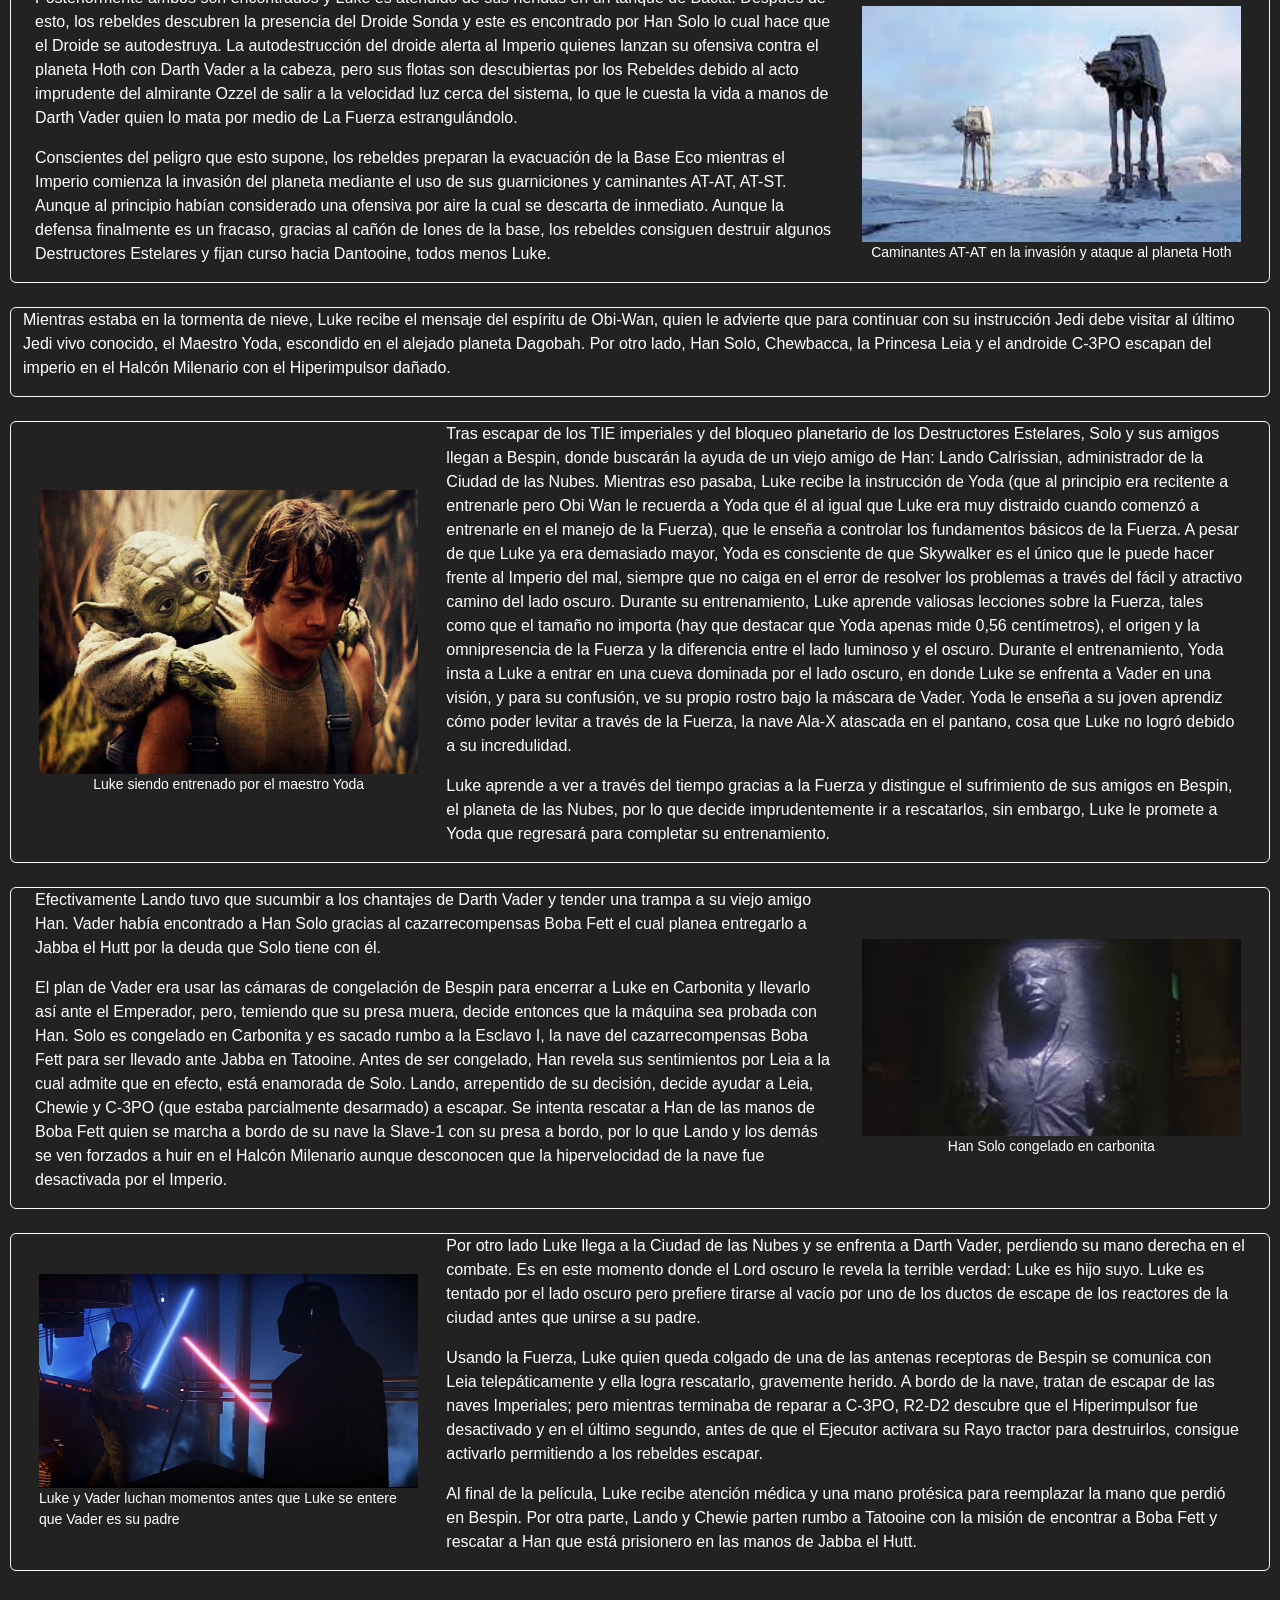
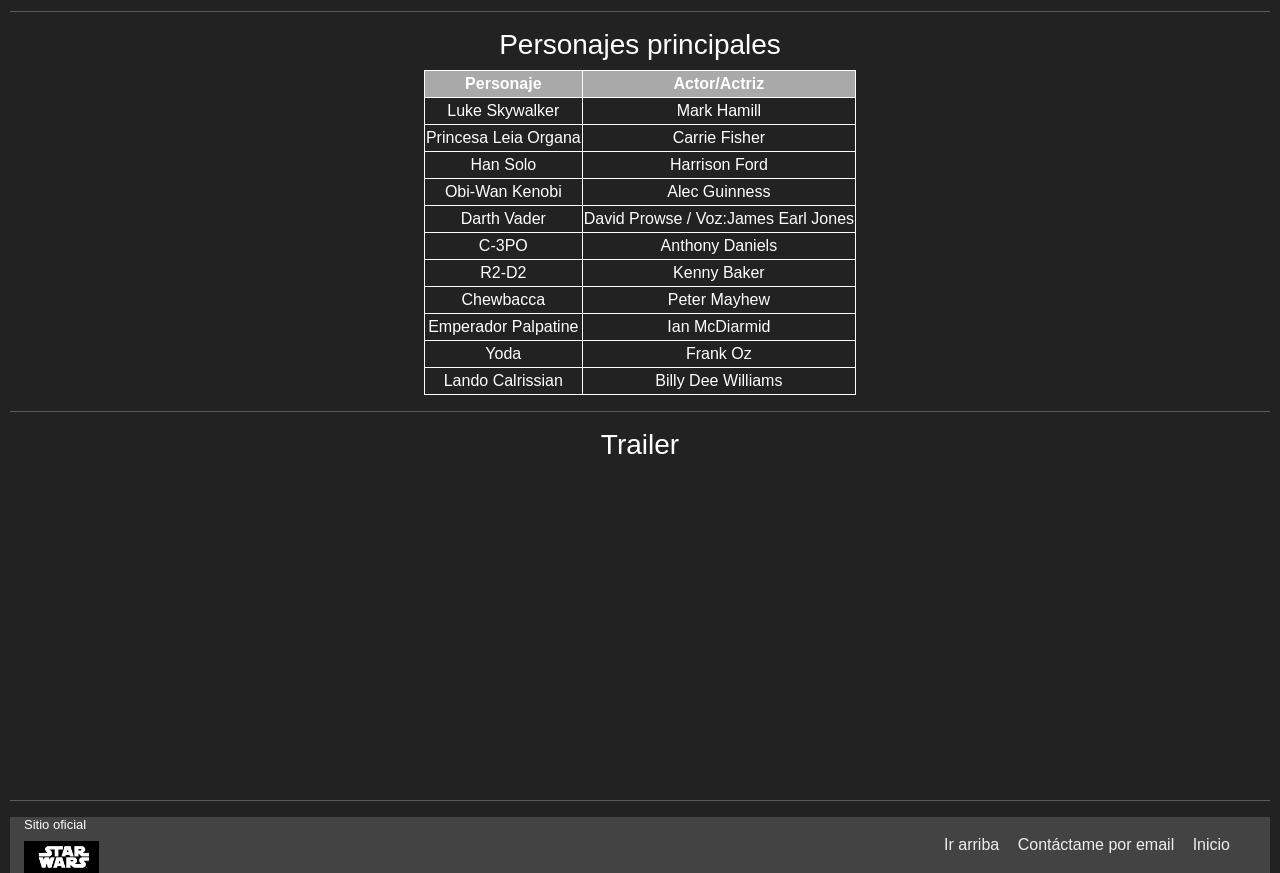
<file: pages/episodio_5.html>
<!DOCTYPE html>
<html lang="en">

<head>
    <meta charset="UTF-8">
    <meta http-equiv="X-UA-Compatible" content="IE=edge">
    <meta name="viewport" content="width=device-width, initial-scale=1.0">
    <title>Star Wars-Episodio 5</title>
    <meta name="description" content="Web sobre la Trilogía Original de Star Wars. Contenido sobre el episodio
     V del universo de Star Wars. Argumento, personajes y más." />
    <meta name="keywords"
        content="Star Wars, guerra de las galaxias, trilogía original, episodio 5, episodio V, Yoda, Skywalker, Vader; George Lucas" />
    <link rel="shortcut icon" href="../media/logo.jpg" />
    <link href="https://cdn.jsdelivr.net/npm/bootstrap@5.0.2/dist/css/bootstrap.min.css" rel="stylesheet"
        integrity="sha384-EVSTQN3/azprG1Anm3QDgpJLIm9Nao0Yz1ztcQTwFspd3yD65VohhpuuCOmLASjC" crossorigin="anonymous">
    <link rel="stylesheet" href="../css/main.css" />
</head>

<body>

    <ul class="nav nav-tabs nav-fill">
        <li class="nav-item">
            <a class="nav-link" aria-current="page" href="../index.html">Inicio</a>
        </li>
        <li class="nav-item">
            <a class="nav-link" href="episodio_4.html">Episodio IV</a>
        </li>
        <li class="nav-item">
            <a class="nav-link" href="#">Episodio V</a>
        </li>
        <li class="nav-item">
            <a class="nav-link" href="episodio_6.html">Episodio VI</a>
        </li>
        <li class="nav-item">
            <a class="nav-link" href="contacto.html">Contacto</a>
        </li>
    </ul>

    <header id="titulo5" class="display-5 center">
        <h1>Blog sobre la trilogía original de Star Wars</h1>
        <img class="img-fluid" src="../media/episodio5-inicio.webp"
            alt="portada del episodio cinco de la trilogía original de star wars" />
        <h2 class="display-6 center">Episodio V - El imperio contraataca</h2>
    </header>

    <hr>

    <nav class="navbar navbar-light fixed-top">
        <div class="container-fluid">
            <button class="navbar-toggler" type="button" data-bs-toggle="offcanvas" data-bs-target="#offcanvasNavbar"
                aria-controls="offcanvasNavbar">
                <span class="navbar-toggler-icon"></span>
            </button>
            <div class="offcanvas offcanvas-end" tabindex="-1" id="offcanvasNavbar"
                aria-labelledby="offcanvasNavbarLabel">
                <div class="offcanvas-header">
                    <h5 class="offcanvas-title" id="offcanvasNavbarLabel">Menú</h5>
                    <button type="button" class="btn-close text-reset" data-bs-dismiss="offcanvas"
                        aria-label="Close"></button>
                </div>
                <div class="offcanvas-body">
                    <ul class="navbar-nav justify-content-end flex-grow-1 pe-3">
                        <li class="nav-item">
                            <a class="nav-link active" aria-current="page" href="../index.html">Inicio</a>
                        </li>
                        <li class="nav-item">
                            <a class="nav-link" href="./episodio_4.html">Episodio IV</a>
                            <a class="nav-link" href="./episodio_5.html">Episodio V</a>
                            <a class="nav-link" href="./episodio_6.html">Episodio VI</a>
                            <a class="nav-link" href="./contacto.html">Contacto</a>
                        </li>

                </div>

            </div>
        </div>
    </nav>

    <nav id="menu">
        <ul>
            <li class="item1">
                <a href="../index.html"><span class="vacio">Inicio</span>
                    <img src="../media/home.jpg" width="100px" height="151px" alt="link a página de inicio" />
                </a>
            </li>
            <li class="item2">
                <a href="./episodio_4.html"><span>Episodio IV</span> <span>"Una nueva esperanza"</span>
                    <img src="../media/episodio4-cover.jpg" width="100px" height="151px" alt="link a episodio 4" />
                </a>
            </li>
            <li class="item3">
                <a href="#"><span>Episodio V </span> <span>"El imperio contraataca"</span>
                    <img src="../media/episodio5-cover.jpg" width="100px" height="151px" alt="link a episodio 5" />
                </a>
            </li>
            <li class="item4">
                <a href="./episodio_6.html"><span>Episodio VI</span> <span>"El retorno del Jedi"</span>
                    <img src="../media/episodio6-cover.jpg" width="100px" height="151px" alt="link a episodio 6" />
                </a>
            </li>
            <li class="item5">
                <a href="./contacto.html"><span class="vacio">Contacto</span>
                    <img src="../media/r_2_d_2.jpg" width="100px" height="151px" alt="Link a contacto" />
                </a>
            </li>
        </ul>
    </nav>
    <hr>
    <section>
        <h2 class="display-5">Argumento</h2>

        <div class="container-fluid row mb-4 border border-light rounded">
            <div class="col-md-4 p-3 align-self-center">
                <img src="../media/batalla-yavin.jfif" width="100%"
                    alt="Batalla de Yavin, naves X-wing en formación de escuadrón" class="img-fluid">
                <small>Naves de ataque X-Wing en formación</small>
            </div>
            <div class="col-md-8 align-self-center">
                <p>
                    La Batalla de Yavin fue una victoria temporal para la Rebelión ya que a pesar de tener éxito en la
                    destrucción del arma secreta del Imperio, el ejército imperial contaba con más poder armamentístico
                    y
                    militar para resistir la ofensiva rebelde y en consecuencia lanzaron un devastador contraataque
                    decididos a
                    terminar con la insurgencia de una vez por todas destruyendo sus principales bases y forzando a los
                    rebeldes
                    a ocultarse en los puntos más alejados de la Galaxia. A tres años de la ofensiva imperial, los
                    rebeldes
                    logran encontrar y establecer una nueva base donde puedan estar seguros y poder reorganizar sus
                    tropas,
                    encontrando un escondite seguro en el remoto mundo gélido de Hoth.
                </p>
            </div>
        </div>


        <div class="container-fluid row mb-4 border border-light rounded">
            <div class="col-md-8 align-self-center">
                <p>
                    El imperio busca desesperadamente el cuartel general de la Alianza Rebelde, por lo cual envia
                    millones de
                    Droides Sonda Imperiales por todo el espacio con la intención de hallar la base. Una de las sondas
                    llega al
                    planeta Hoth y comienza a recopilar datos. Entretanto, Luke montado en su Tauntaun se percata de la
                    caída de
                    la sonda en Hoth (creyendo erróneamente que se trataba de un meteorito) justo después de haber
                    terminado su
                    ronda de patrullaje, cuando Luke decide ir a investigar, es atacado por un Wampa el cual se los
                    lleva a él y
                    a su Tauntaun a su cueva para comérselos. Han, mientras tanto, regresaba de colocar los sensores que
                    alertarían a la rebelión de movimientos externos fuera de la base y tras tener un breve momento de
                    intimidad
                    con Leia, se entera por medio de C-3PO que Luke no había regresado todavía de su ronda por lo cual
                    preocupado, sale a buscarlo en plena tormenta de nieve.
                </p>
            </div>
            <div class="col-md-4 p-3 align-self-center">
                <img src="../media/luke-tauntaun.jfif" width="100%"
                    alt="Luke patrullando el planeta helado Hoth, sobre su tauntaun" class="img-fluid">
                <small>Luke patrullando el planeta helado Hoth, sobre su tauntaun</small>
            </div>
        </div>

        <div class="container-fluid row mb-4 border border-light rounded">
            <div class="col-md-4 p-3 align-self-center">
                <img src="../media/luke-atrae-sable.jpg_large"
                    alt="Luke en la cueva del Wampa, atrae con la fuerza su sable de luz para liberarse"
                    class="img-fluid">
                <small>Luke atrae con <strong>La Fuerza</strong> a su sable de luz, para liberarse</small>
            </div>
            <div class="col-md-8 align-self-center">
                <p>
                    Entretanto Luke despierta en el interior de la cueva del Wampa y usando lo poco que había aprendido
                    sobre la
                    Fuerza, consigue escapar de la misma hiriendo en el proceso al Wampa que lo mantenía cautivo con su
                    sable de
                    luz, pero para su desgracia se queda atrapado en el medio de la tormenta arriesgándose a morir de
                    Hipotermia. Por fortuna, Han consigue encontrarlo y usando el sable de luz de Luke, Han lo rellena
                    con las
                    tripas de su Tauntaun el cual murió por el frío para mantenerlo caliente y levantar un refugio.
                </p>
            </div>
        </div>

        <div class="container-fluid row mb-4 border border-light rounded">
            <div class="col-md-8">
                <p>
                    Posteriormente ambos son encontrados y Luke es atendido de sus heridas en un tanque de Bacta.
                    Después de
                    esto, los rebeldes descubren la presencia del Droide Sonda y este es encontrado por Han Solo lo cual
                    hace
                    que el Droide se autodestruya. La autodestrucción del droide alerta al Imperio quienes lanzan su
                    ofensiva
                    contra el planeta Hoth con Darth Vader a la cabeza, pero sus flotas son descubiertas por los
                    Rebeldes debido
                    al acto imprudente del almirante Ozzel de salir a la velocidad luz cerca del sistema, lo que le
                    cuesta la
                    vida a manos de Darth Vader quien lo mata por medio de La Fuerza estrangulándolo.
                </p>
                <p>
                    Conscientes del peligro que esto supone, los rebeldes preparan la evacuación de la Base Eco mientras
                    el
                    Imperio comienza la invasión del planeta mediante el uso de sus guarniciones y caminantes AT-AT,
                    AT-ST.
                    Aunque al principio habían considerado una ofensiva por aire la cual se descarta de inmediato.
                    Aunque la
                    defensa finalmente es un fracaso, gracias al cañón de Iones de la base, los rebeldes consiguen
                    destruir
                    algunos Destructores Estelares y fijan curso hacia Dantooine, todos menos Luke.
                </p>
            </div>

            <div class="col-md-4 p-3 align-self-center">
                <img src="../media/caminantes.jfif" alt="caminantes AT-AT atacando el planeta helado Hoth" width="100%"
                    class="img-fluid">
                <small>Caminantes AT-AT en la invasión y ataque al planeta Hoth</small>
            </div>

        </div>

        <div class="container-fluid mb-4 border border-light rounded">
            <p>
                Mientras estaba en la tormenta de nieve, Luke recibe el mensaje del espíritu de Obi-Wan, quien le advierte
                que para continuar con su instrucción Jedi debe visitar al último Jedi vivo conocido, el Maestro Yoda,
                escondido en el alejado planeta Dagobah. Por otro lado, Han Solo, Chewbacca, la Princesa Leia y el androide
                C-3PO escapan del imperio en el Halcón Milenario con el Hiperimpulsor dañado.
            </p>
        </div>

        <div class="container-fluid row mb-4 border border-light rounded">

            <div class="col-md-4 p-3 align-self-center">
                <img src="../media/luke-yoda.jpg" alt="Luke siendo entrenado por el maestro Yoda en el planeta Dagobah"
                    class="img-fluid">
                <small>Luke siendo entrenado por el maestro Yoda</small>
            </div>

            <div class="col-md-8 align-self-center">
                <p>
                    Tras escapar de los TIE imperiales y del bloqueo planetario de los Destructores Estelares, Solo y
                    sus amigos
                    llegan a Bespin, donde buscarán la ayuda de un viejo amigo de Han: Lando Calrissian, administrador
                    de la
                    Ciudad de las Nubes. Mientras eso pasaba, Luke recibe la instrucción de Yoda (que al principio era
                    recitente
                    a entrenarle pero Obi Wan le recuerda a Yoda que él al igual que Luke era muy distraido cuando
                    comenzó a
                    entrenarle en el manejo de la Fuerza), que le enseña a controlar los fundamentos básicos de la
                    Fuerza. A
                    pesar de que Luke ya era demasiado mayor, Yoda es consciente de que Skywalker es el único que le
                    puede hacer
                    frente al Imperio del mal, siempre que no caiga en el error de resolver los problemas a través del
                    fácil y
                    atractivo camino del lado oscuro. Durante su entrenamiento, Luke aprende valiosas lecciones sobre la
                    Fuerza,
                    tales como que el tamaño no importa (hay que destacar que Yoda apenas mide 0,56 centímetros), el
                    origen y la
                    omnipresencia de la Fuerza y la diferencia entre el lado luminoso y el oscuro. Durante el
                    entrenamiento,
                    Yoda insta a Luke a entrar en una cueva dominada por el lado oscuro, en donde Luke se enfrenta a
                    Vader en
                    una visión, y para su confusión, ve su propio rostro bajo la máscara de Vader. Yoda le enseña a su
                    joven
                    aprendiz cómo poder levitar a través de la Fuerza, la nave Ala-X atascada en el pantano, cosa que
                    Luke no
                    logró debido a su incredulidad.
                </p>

                <p>
                    Luke aprende a ver a través del tiempo gracias a la Fuerza y distingue el sufrimiento de sus amigos
                    en
                    Bespin, el planeta de las Nubes, por lo que decide imprudentemente ir a rescatarlos, sin embargo,
                    Luke le
                    promete a Yoda que regresará para completar su entrenamiento.
                </p>
            </div>
        </div>



        <div class="container-fluid row mb-4 border border-light rounded">
            <div class="col-md-8 align-self-center">
                <p>
                    Efectivamente Lando tuvo que sucumbir a los chantajes de Darth Vader y tender una trampa a su viejo
                    amigo
                    Han. Vader había encontrado a Han Solo gracias al cazarrecompensas Boba Fett el cual planea
                    entregarlo a
                    Jabba el Hutt por la deuda que Solo tiene con él.
                </p>
                <p>
                    El plan de Vader era usar las cámaras de congelación de Bespin para encerrar a Luke en Carbonita y
                    llevarlo
                    así ante el Emperador, pero, temiendo que su presa muera, decide entonces que la máquina sea probada
                    con
                    Han. Solo es congelado en Carbonita y es sacado rumbo a la Esclavo I, la nave del cazarrecompensas
                    Boba Fett
                    para ser llevado ante Jabba en Tatooine. Antes de ser congelado, Han revela sus sentimientos por
                    Leia a la
                    cual admite que en efecto, está enamorada de Solo. Lando, arrepentido de su decisión, decide ayudar
                    a Leia,
                    Chewie y C-3PO (que estaba parcialmente desarmado) a escapar. Se intenta rescatar a Han de las manos
                    de Boba
                    Fett quien se marcha a bordo de su nave la Slave-1 con su presa a bordo, por lo que Lando y los
                    demás se ven
                    forzados a huir en el Halcón Milenario aunque desconocen que la hipervelocidad de la nave fue
                    desactivada
                    por el Imperio.
                </p>
            </div>

            <div class="col-md-4 p-3 align-self-center">
                <img src="../media/han-carbonita.jpg"
                    alt="Han Solo congelado en carbonita para ser llevado ante Jabba el Hutt" width="100%"
                    class="img-fluid">
                <small>Han Solo congelado en carbonita</small>
            </div>
        </div>

        <div class="container-fluid row mb-4 border border-light rounded">

            <div class="col-md-4 p-3 align-self-center">
                <img src="../media/luke-vs-vader.jpg" alt="Luke y Vader se enfrentan en un duelo con sus sables de luz"
                    class="img-fluid">
                <small>Luke y Vader luchan momentos antes que Luke se entere que Vader es su padre</small>
            </div>

            <div class="col-md-8 align-self-center">
                <p>
                    Por otro lado Luke llega a la Ciudad de las Nubes y se enfrenta a Darth Vader, perdiendo su
                    mano derecha en el combate. Es en este momento donde el Lord oscuro le revela la terrible verdad:
                    Luke es
                    hijo suyo. Luke es tentado por el lado oscuro pero prefiere tirarse al vacío por uno de los ductos
                    de escape
                    de los reactores de la ciudad antes que unirse a su padre.
                </p>
                <p>
                    Usando la Fuerza, Luke quien queda colgado de una de las antenas receptoras de Bespin se comunica
                    con Leia
                    telepáticamente y ella logra rescatarlo, gravemente herido. A bordo de la nave, tratan
                    de escapar de las naves Imperiales; pero mientras terminaba de reparar a C-3PO, R2-D2 descubre que
                    el
                    Hiperimpulsor fue desactivado y en el último segundo, antes de que el Ejecutor activara su Rayo
                    tractor para
                    destruirlos, consigue activarlo permitiendo a los rebeldes escapar.
                </p>
                <p>
                    Al final de la película, Luke recibe atención médica y una mano protésica para reemplazar la mano
                    que perdió
                    en Bespin. Por otra parte, Lando y Chewie parten rumbo a Tatooine con la misión de encontrar a Boba
                    Fett y
                    rescatar a Han que está prisionero en las manos de Jabba el Hutt.
                </p>
            </div>

        </div>

    </section>
    <hr>
    <h3 class="center">Personajes principales</h3>

    <table>
        <thead>
            <th>Personaje</th>
            <th>Actor/Actriz</th>
        </thead>
        <tbody>
            <tr>
                <td>Luke Skywalker</td>
                <td>Mark Hamill</td>
            </tr>
            <tr>
                <td>Princesa Leia Organa </td>
                <td>Carrie Fisher</td>
            </tr>
            <tr>
                <td>Han Solo </td>
                <td>Harrison Ford</td>
            </tr>
            <tr>
                <td>Obi-Wan Kenobi</td>
                <td>Alec Guinness</td>
            </tr>
            <tr>
                <td>Darth Vader </td>
                <td>David Prowse / Voz:James Earl Jones</td>
            </tr>
            <tr>
                <td>C-3PO </td>
                <td>Anthony Daniels</td>
            </tr>
            <tr>
                <td>R2-D2 </td>
                <td>Kenny Baker</td>
            </tr>
            <tr>
                <td>Chewbacca </td>
                <td>Peter Mayhew</td>
            </tr>
            <tr>
                <td>Emperador Palpatine </td>
                <td>Ian McDiarmid</td>
            </tr>
            <tr>
                <td>Yoda</td>
                <td>Frank Oz</td>
            </tr>
            <tr>
                <td>Lando Calrissian</td>
                <td>Billy Dee Williams</td>
            </tr>
        </tbody>
    </table>
    <hr>
    <h3 class="center">Trailer</h3>
    <div class="embed-responsive embed-responsive-16by9">
        <iframe class="iframe embed-responsive-item" src="https://www.youtube.com/embed/j4gZKGGt9vc"
            title="YouTube video player" frameborder="0"
            allow="accelerometer; autoplay; clipboard-write; encrypted-media; gyroscope; picture-in-picture; web-share"
            allowfullscreen></iframe>
    </div>

    <hr>
    <footer class="grid-container">
        <div>
            <h4>Sitio oficial</h4>
            <a target="_blank" href="https://www.starwars.com/"><img src="../media/logo.jpg" width="75px"></a>
        </div>

        <nav>
            <a href="#titulo5">Ir arriba</a>
            <a href="mailto:iastapenco@gmail.com">Contáctame por email</a>
            <a href="../index.html">Inicio</a>
        </nav>

    </footer>

    <script src="https://cdn.jsdelivr.net/npm/bootstrap@5.0.2/dist/js/bootstrap.bundle.min.js"
        integrity="sha384-MrcW6ZMFYlzcLA8Nl+NtUVF0sA7MsXsP1UyJoMp4YLEuNSfAP+JcXn/tWtIaxVXM" crossorigin="anonymous">
        </script>

</body>

</html>
</file>
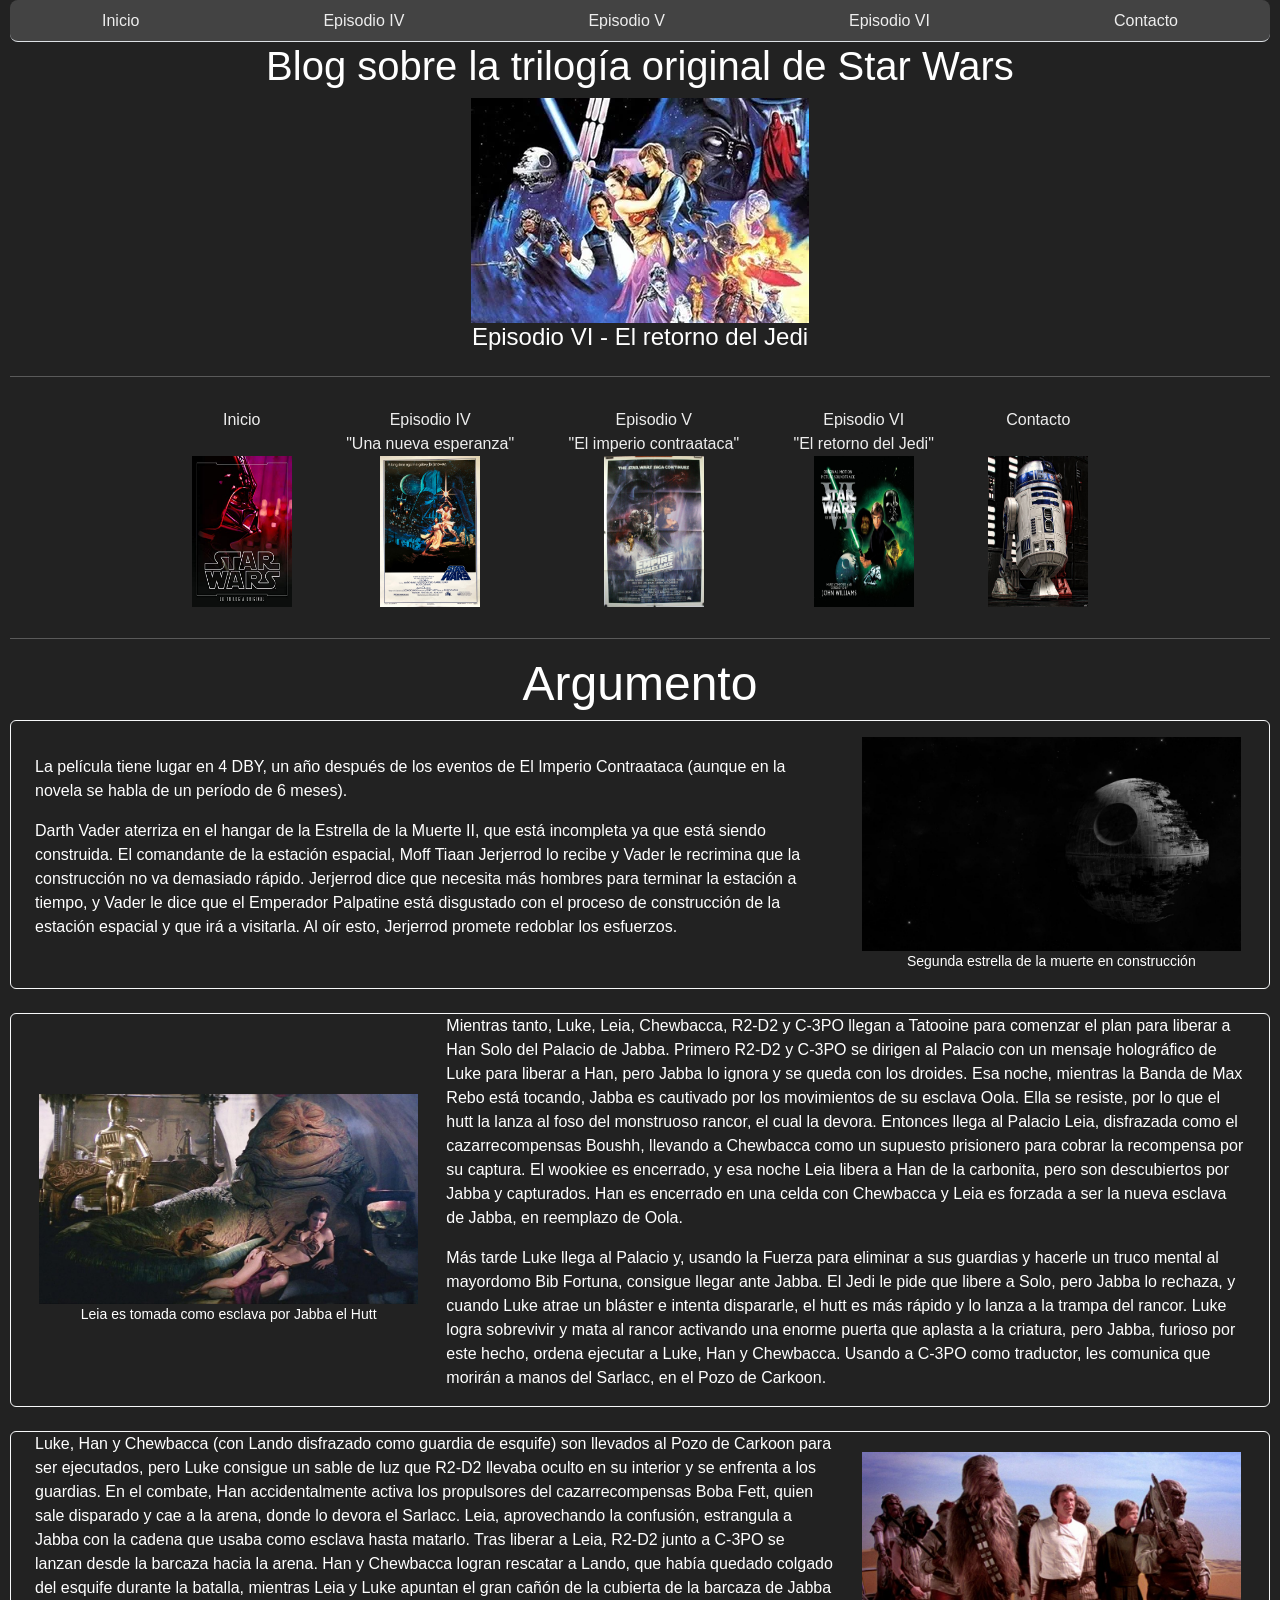
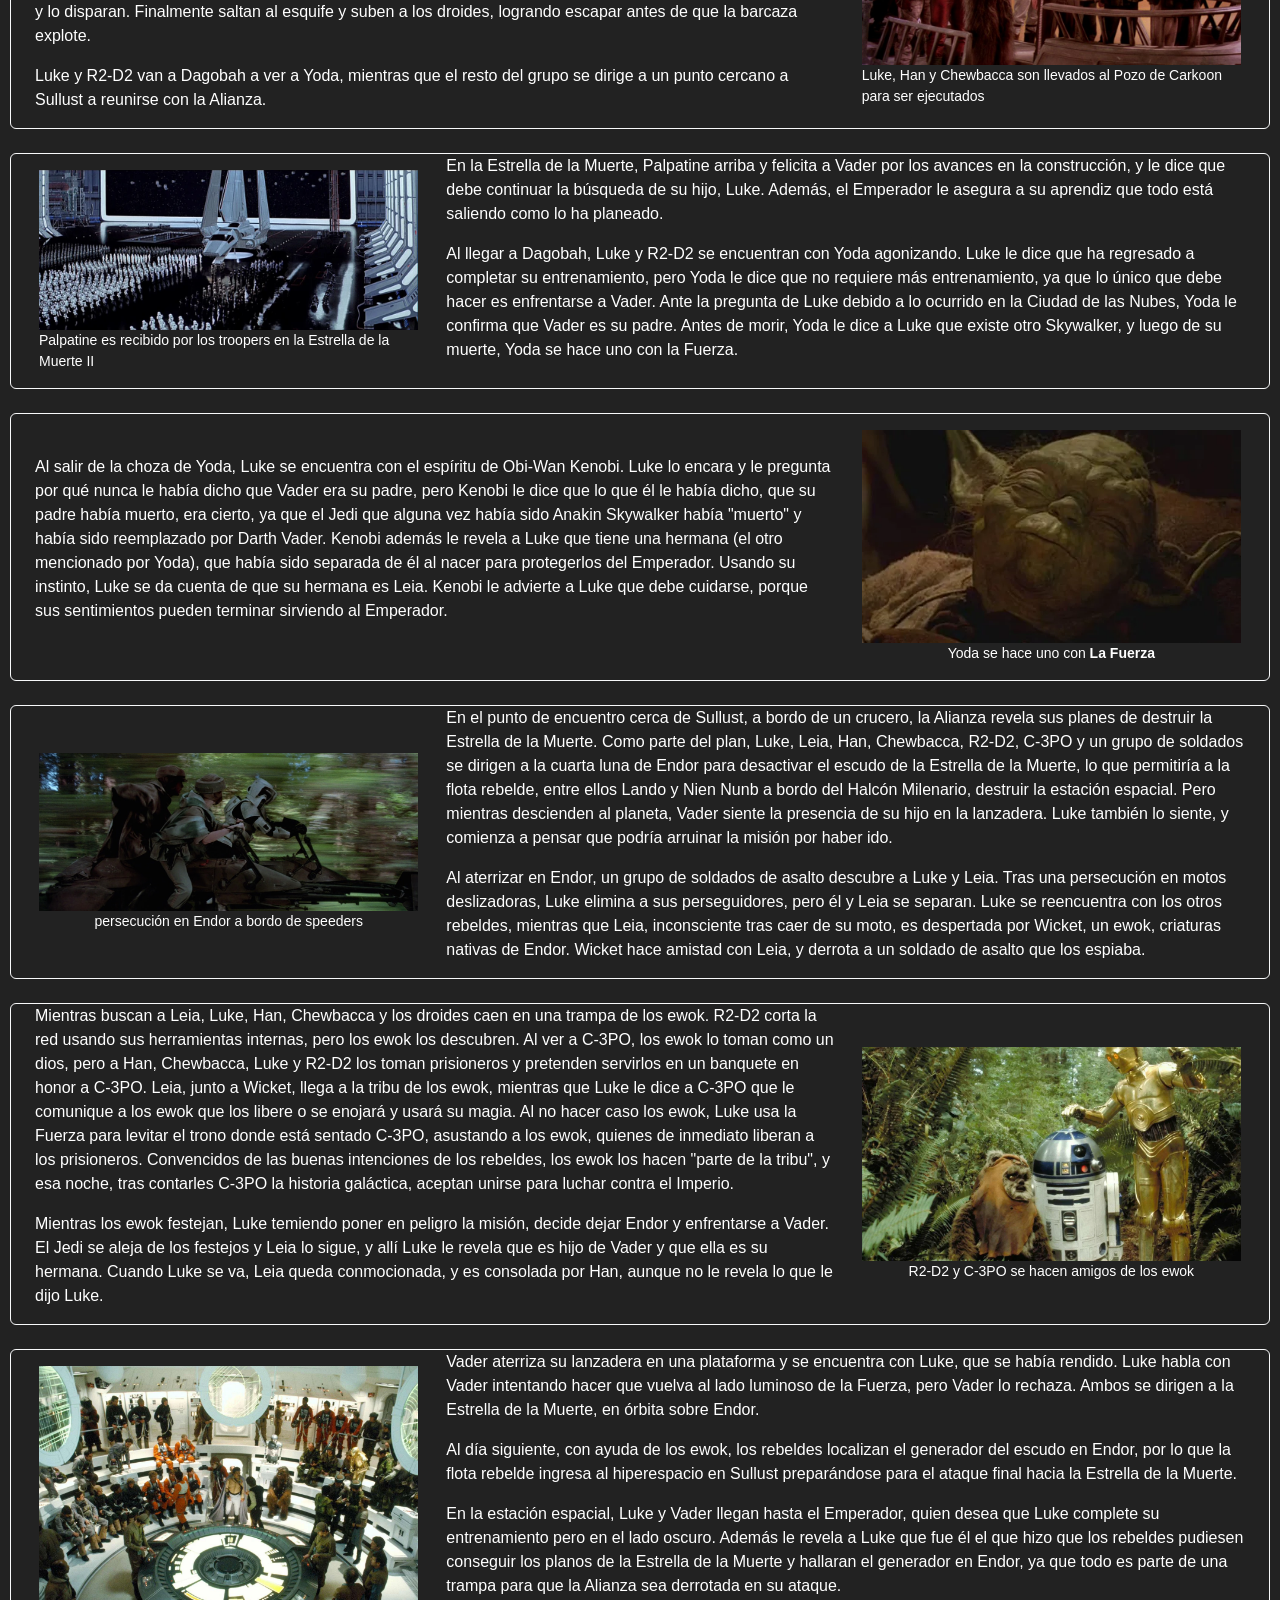
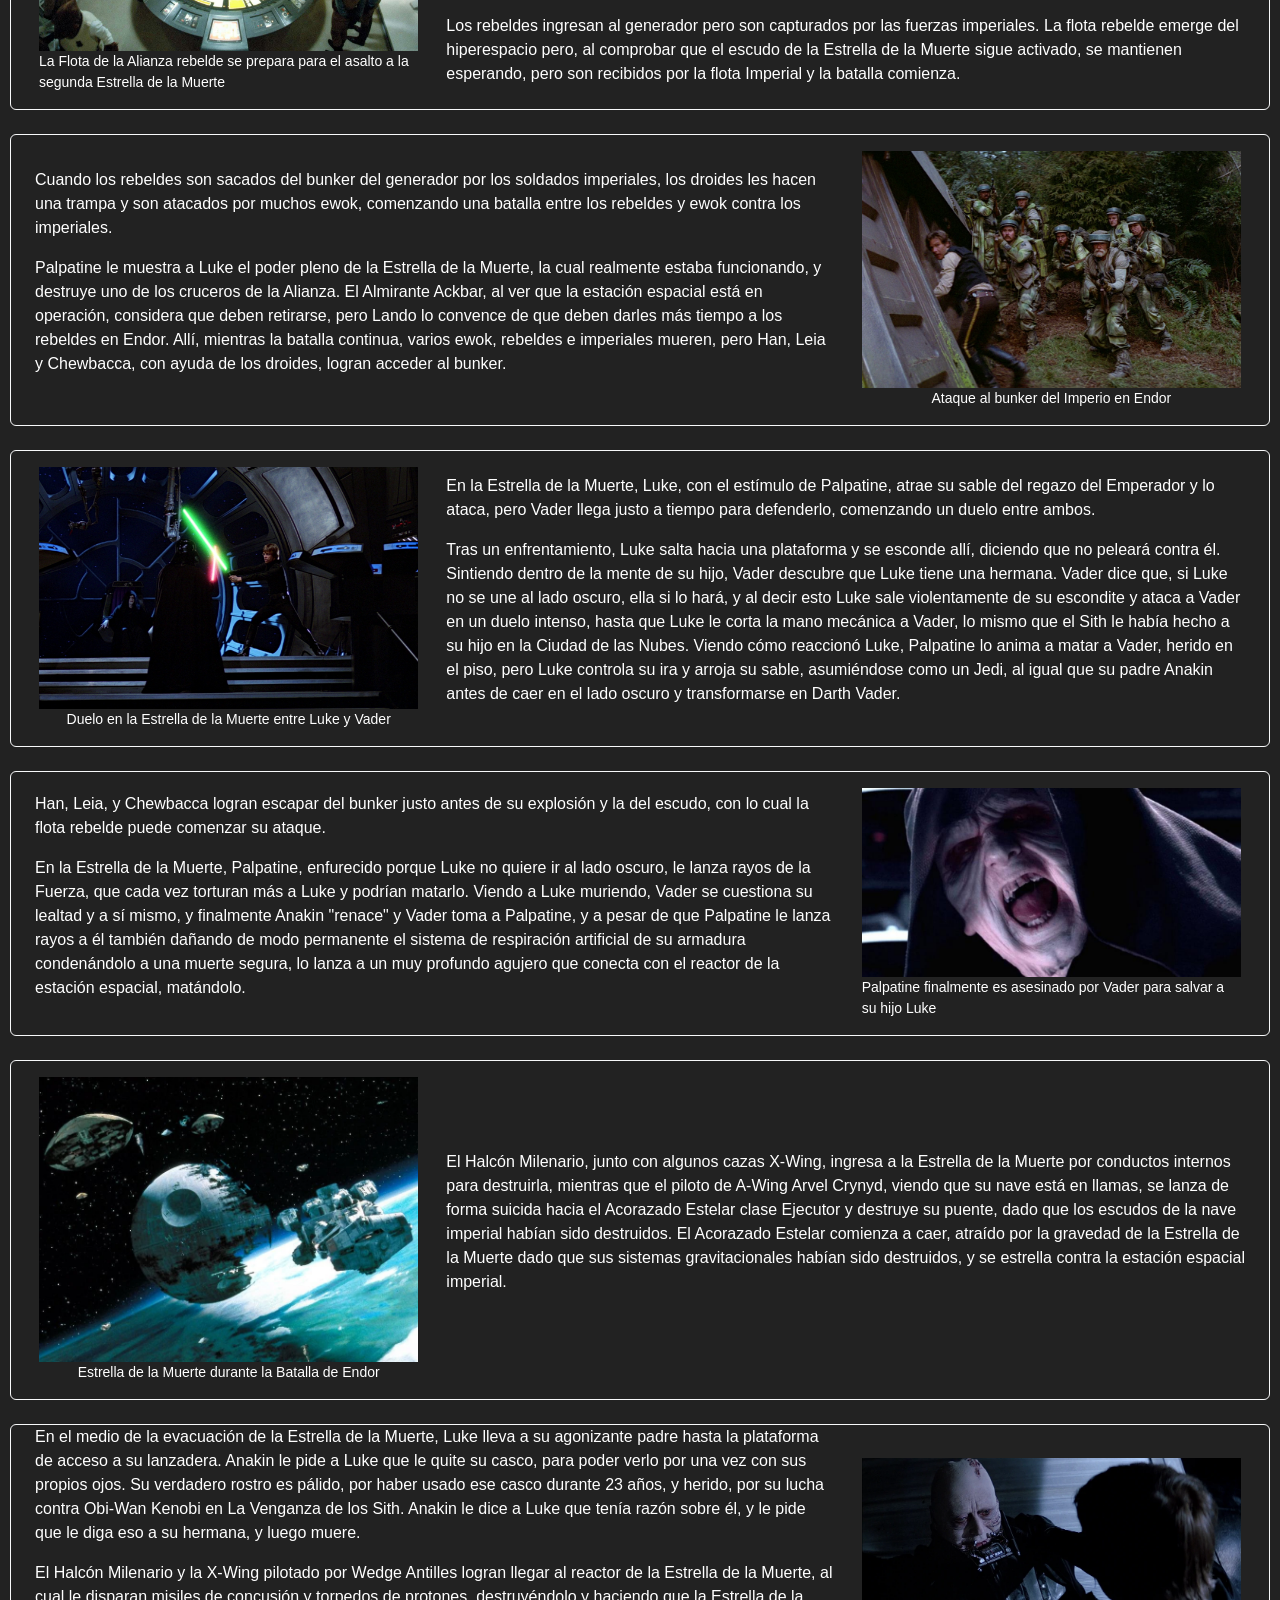
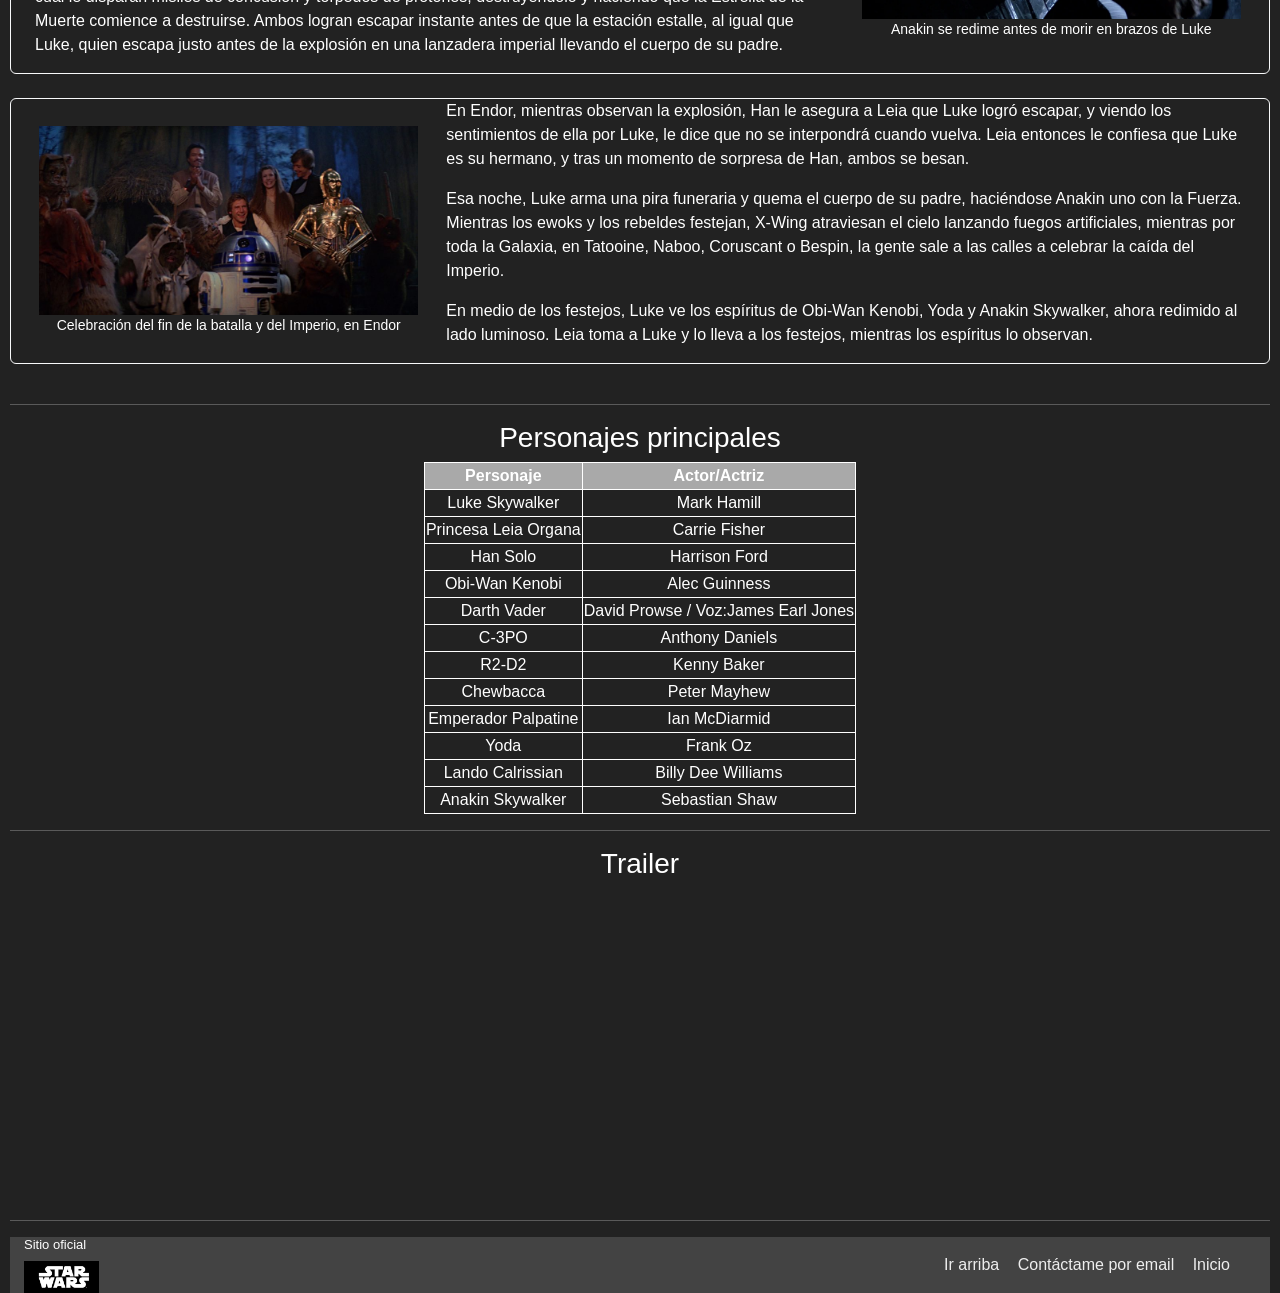
<file: pages/episodio_6.html>
<!DOCTYPE html>
<html lang="en">

<head>
    <meta charset="UTF-8">
    <meta http-equiv="X-UA-Compatible" content="IE=edge">
    <meta name="viewport" content="width=device-width, initial-scale=1.0">
    <title>Star Wars-Episodio 6</title>
    <meta name="description" content="Web sobre la Trilogía Original de Star Wars. Contenido sobre el episodio
     VI del universo de Star Wars. Argumento, personajes y más." />
    <meta name="keywords"
        content="Star Wars, guerra de las galaxias, trilogía original, episodio 6, episodio VI, Yoda, Skywalker, Vader; George Lucas" />
    <link rel="shortcut icon" href="../media/logo.jpg" />
    <link href="https://cdn.jsdelivr.net/npm/bootstrap@5.0.2/dist/css/bootstrap.min.css" rel="stylesheet"
        integrity="sha384-EVSTQN3/azprG1Anm3QDgpJLIm9Nao0Yz1ztcQTwFspd3yD65VohhpuuCOmLASjC" crossorigin="anonymous">
    <link rel="stylesheet" href="../css/main.css" />
</head>

<body>

    <ul class="nav nav-tabs nav-fill">
        <li class="nav-item">
            <a class="nav-link" aria-current="page" href="../index.html">Inicio</a>
        </li>
        <li class="nav-item">
            <a class="nav-link" href="episodio_4.html">Episodio IV</a>
        </li>
        <li class="nav-item">
            <a class="nav-link" href="episodio_5.html">Episodio V</a>
        </li>
        <li class="nav-item">
            <a class="nav-link" href="#">Episodio VI</a>
        </li>
        <li class="nav-item">
            <a class="nav-link" href="contacto.html">Contacto</a>
        </li>
    </ul>

    <header id="titulo3" class="display-5 center">
        <h1>Blog sobre la trilogía original de Star Wars</h1>
        <img class="img-fluid" src="../media/episodio6-inicio.webp"
            alt="portada del episodio seis de la trilogía original de star wars" />
        <h2 class="display-6 center">Episodio VI - El retorno del Jedi</h2>
    </header>

    <hr>

    <nav class="navbar navbar-light fixed-top">
        <div class="container-fluid">
            <button class="navbar-toggler" type="button" data-bs-toggle="offcanvas" data-bs-target="#offcanvasNavbar"
                aria-controls="offcanvasNavbar">
                <span class="navbar-toggler-icon"></span>
            </button>
            <div class="offcanvas offcanvas-end" tabindex="-1" id="offcanvasNavbar"
                aria-labelledby="offcanvasNavbarLabel">
                <div class="offcanvas-header">
                    <h5 class="offcanvas-title" id="offcanvasNavbarLabel">Menú</h5>
                    <button type="button" class="btn-close text-reset" data-bs-dismiss="offcanvas"
                        aria-label="Close"></button>
                </div>
                <div class="offcanvas-body">
                    <ul class="navbar-nav justify-content-end flex-grow-1 pe-3">
                        <li class="nav-item">
                            <a class="nav-link active" aria-current="page" href="../index.html">Inicio</a>
                        </li>
                        <li class="nav-item">
                            <a class="nav-link" href="./episodio_4.html">Episodio IV</a>
                            <a class="nav-link" href="./episodio_5.html">Episodio V</a>
                            <a class="nav-link" href="./episodio_6.html">Episodio VI</a>
                            <a class="nav-link" href="./contacto.html">Contacto</a>
                        </li>

                </div>

            </div>
        </div>
    </nav>

    <nav id="menu">
        <ul>
            <li class="item1">
                <a href="../index.html"><span class="vacio">Inicio</span>
                    <img src="../media/home.jpg" width="100px" height="151px" alt="link a página de inicio" />
                </a>
            </li>
            <li class="item2">
                <a href="./episodio_4.html"><span>Episodio IV</span> <span>"Una nueva esperanza"</span>
                    <img src="../media/episodio4-cover.jpg" width="100px" height="151px" alt="link a episodio 4" />
                </a>
            </li>
            <li class="item3">
                <a href="./episodio_5.html"><span>Episodio V </span> <span>"El imperio contraataca"</span>
                    <img src="../media/episodio5-cover.jpg" width="100px" height="151px" alt="link a episodio 5" />
                </a>
            </li>
            <li class="item4">
                <a href="#"><span>Episodio VI</span> <span>"El retorno del Jedi"</span>
                    <img src="../media/episodio6-cover.jpg" width="100px" height="151px" alt="link a episodio 6" />
                </a>
            </li>
            <li class="item5">
                <a href="./contacto.html"><span class="vacio">Contacto</span>
                    <img src="../media/r_2_d_2.jpg" width="100px" height="151px" alt="Link a contacto" />
                </a>
            </li>
        </ul>
    </nav>
    <hr>
    <section>
        <h2 class="display-5">Argumento</h2>

        <div class="row container-fluid mb-4 border border-light rounded">
            <div class="col-md-8 align-self-center">
                <p>
                    La película tiene lugar en 4 DBY, un año después de los eventos de El Imperio Contraataca (aunque en
                    la
                    novela se habla de un período de 6 meses).
                </p>
                <p>
                    Darth Vader aterriza en el hangar de la Estrella de la Muerte II, que está incompleta ya que está
                    siendo
                    construida. El comandante de la estación espacial, Moff Tiaan Jerjerrod lo recibe y Vader le
                    recrimina que
                    la construcción no va demasiado rápido. Jerjerrod dice que necesita más hombres para terminar la
                    estación a
                    tiempo, y Vader le dice que el Emperador Palpatine está disgustado con el proceso de construcción de
                    la
                    estación espacial y que irá a visitarla. Al oír esto, Jerjerrod promete redoblar los esfuerzos.
                </p>
            </div>
            <div class="col-md-4 p-3 align-self-center">
                <img src="../media/estrella_de_la_muerte_2.jpg" alt="Segunda estrella de la muerte en construcción"
                    class="img-fluid">
                <small>Segunda estrella de la muerte en construcción</small>
            </div>
        </div>

        <div class="row container-fluid mb-4 border border-light rounded">

            <div class="col-md-4 p-3 align-self-center">
                <img src="../media/palacio-jabba.jfif" alt="Jabba el Hutt toma como esclava a la princesa Leia"
                    width="100%" class="img-fluid">
                <small>Leia es tomada como esclava por Jabba el Hutt</small>
            </div>

            <div class="col-md-8">
                <p>
                    Mientras tanto, Luke, Leia, Chewbacca, R2-D2 y C-3PO llegan a Tatooine para comenzar el plan para
                    liberar a
                    Han Solo del Palacio de Jabba. Primero R2-D2 y C-3PO se dirigen al Palacio con un mensaje
                    holográfico de
                    Luke para liberar a Han, pero Jabba lo ignora y se queda con los droides. Esa noche, mientras la
                    Banda de
                    Max Rebo está tocando, Jabba es cautivado por los movimientos de su esclava Oola. Ella se resiste,
                    por lo
                    que el hutt la lanza al foso del monstruoso rancor, el cual la devora. Entonces llega al Palacio
                    Leia,
                    disfrazada como el cazarrecompensas Boushh, llevando a Chewbacca como un supuesto prisionero para
                    cobrar la
                    recompensa por su captura. El wookiee es encerrado, y esa noche Leia libera a Han de la carbonita,
                    pero son
                    descubiertos por Jabba y capturados. Han es encerrado en una celda con Chewbacca y Leia es forzada a
                    ser la
                    nueva esclava de Jabba, en reemplazo de Oola.
                </p>
                <p>
                    Más tarde Luke llega al Palacio y, usando la Fuerza para eliminar a sus guardias y hacerle un truco
                    mental
                    al mayordomo Bib Fortuna, consigue llegar ante Jabba. El Jedi le pide que libere a Solo, pero Jabba
                    lo
                    rechaza, y cuando Luke atrae un bláster e intenta dispararle, el hutt es más rápido y lo lanza a la
                    trampa
                    del rancor. Luke logra sobrevivir y mata al rancor activando una enorme puerta que aplasta a la
                    criatura,
                    pero Jabba, furioso por este hecho, ordena ejecutar a Luke, Han y Chewbacca. Usando a C-3PO como
                    traductor,
                    les comunica que morirán a manos del Sarlacc, en el Pozo de Carkoon.
                </p>
            </div>
        </div>

        <div class="row container-fluid mb-4 border border-light rounded">
            <div class="col-md-8 align-self-center">
                <p>
                    Luke, Han y Chewbacca (con Lando disfrazado como guardia de esquife) son llevados al Pozo de Carkoon
                    para
                    ser ejecutados, pero Luke consigue un sable de luz que R2-D2 llevaba oculto en su interior y se
                    enfrenta a
                    los guardias. En el combate, Han accidentalmente activa los propulsores del cazarrecompensas Boba
                    Fett,
                    quien sale disparado y cae a la arena, donde lo devora el Sarlacc. Leia, aprovechando la confusión,
                    estrangula a Jabba con la cadena que usaba como esclava hasta matarlo. Tras liberar a Leia, R2-D2
                    junto a
                    C-3PO se lanzan desde la barcaza hacia la arena. Han y Chewbacca logran rescatar a Lando, que había
                    quedado
                    colgado del esquife durante la batalla, mientras Leia y Luke apuntan el gran cañón de la cubierta de
                    la
                    barcaza de Jabba y lo disparan. Finalmente saltan al esquife y suben a los droides, logrando escapar
                    antes
                    de que la barcaza explote.
                </p>
                <p>
                    Luke y R2-D2 van a Dagobah a ver a Yoda, mientras que el resto del grupo se dirige a un punto
                    cercano a
                    Sullust a reunirse con la Alianza.
                </p>
            </div>
            <div class="col-md-4 p-3 align-self-center">
                <img src="../media/esquife.jpg" alt="Luke, Han y Chewbacca son llevados al Pozo de Carkoon, donde vive el Sarlacc, para
                ser ejecutados" class="img-fluid">
                <small>Luke, Han y Chewbacca son llevados al Pozo de Carkoon para ser ejecutados</small>
            </div>
        </div>



        <div class="row container-fluid mb-4 border border-light rounded">

            <div class="col-md-4 alig-self-center p-3">
                <img src="../media/llegada-palpatine.webp"
                    alt="La nave del emperador Palpatine llega a la segunda Estrella de la Muerte y es recibida por las tropas"
                    class="img-fluid">
                <small>Palpatine es recibido por los troopers en la Estrella de la Muerte II</small>
            </div>

            <div class="col-md-8 alig-self-center">
                <p>
                    En la Estrella de la Muerte, Palpatine arriba y felicita a Vader por los avances en la construcción,
                    y le
                    dice que debe continuar la búsqueda de su hijo, Luke. Además, el Emperador le asegura a su aprendiz
                    que todo
                    está saliendo como lo ha planeado.
                </p>

                <p>
                    Al llegar a Dagobah, Luke y R2-D2 se encuentran con Yoda agonizando. Luke le dice que ha regresado a
                    completar su entrenamiento, pero Yoda le dice que no requiere más entrenamiento, ya que lo único que
                    debe
                    hacer es enfrentarse a Vader. Ante la pregunta de Luke debido a lo ocurrido en la Ciudad de las
                    Nubes, Yoda
                    le confirma que Vader es su padre. Antes de morir, Yoda le dice a Luke que existe otro Skywalker, y
                    luego de
                    su muerte, Yoda se hace uno con la Fuerza.
                </p>
            </div>
        </div>



        <div class="row container-fluid mb-4 border border-light rounded">
            <div class="col-md-8 align-self-center">
                <p>
                    Al salir de la choza de Yoda, Luke se encuentra con el espíritu de Obi-Wan Kenobi. Luke lo encara y
                    le
                    pregunta por qué nunca le había dicho que Vader era su padre, pero Kenobi le dice que lo que él le
                    había
                    dicho, que su padre había muerto, era cierto, ya que el Jedi que alguna vez había sido Anakin
                    Skywalker
                    había "muerto" y había sido reemplazado por Darth Vader. Kenobi además le revela a Luke que tiene
                    una
                    hermana (el otro mencionado por Yoda), que había sido separada de él al nacer para protegerlos del
                    Emperador. Usando su instinto, Luke se da cuenta de que su hermana es Leia. Kenobi le advierte a
                    Luke que
                    debe cuidarse, porque sus sentimientos pueden terminar sirviendo al Emperador.
                </p>
            </div>
            <div class="col-md-4 align-self-center p-3">
                <img src="../media/yoda-muerte.webp" alt="El maestro Yoda muere en su choza del planeta Dagobah"
                    class="img-fluid">
                <small>Yoda se hace uno con <strong>La Fuerza</strong></small>
            </div>
        </div>
        <div class="row container-fluid mb-4 border border-light rounded">

            <div class="col-md-4 align-self-center p-3">
                <img src="../media/speeders.jpg" alt="persecución en Endor a bordo de speeders" class="img-fluid">
                <small>persecución en Endor a bordo de speeders</small>
            </div>
        

            <div class="col-md-8 align-self-center">
                <p>
                En el punto de encuentro cerca de Sullust, a bordo de un crucero, la Alianza revela sus planes de
                destruir
                la Estrella de la Muerte. Como parte del plan, Luke, Leia, Han, Chewbacca, R2-D2, C-3PO y un grupo de
                soldados se dirigen a la cuarta luna de Endor para desactivar el escudo de la Estrella de la Muerte, lo
                que
                permitiría a la flota rebelde, entre ellos Lando y Nien Nunb a bordo del Halcón Milenario, destruir la
                estación espacial. Pero mientras descienden al planeta, Vader siente la presencia de su hijo en la
                lanzadera. Luke también lo siente, y comienza a pensar que podría arruinar la misión por haber ido.
             </p>
             <p>
                Al aterrizar en Endor, un grupo de soldados de asalto descubre a Luke y Leia. Tras una persecución en
                motos
                deslizadoras, Luke elimina a sus perseguidores, pero él y Leia se separan. Luke se reencuentra con los
                otros
                rebeldes, mientras que Leia, inconsciente tras caer de su moto, es despertada por Wicket, un ewok,
                criaturas
                nativas de Endor. Wicket hace amistad con Leia, y derrota a un soldado de asalto que los espiaba.
                </p>
            </div>
        </div>

        <div class="row container-fluid mb-4 border border-light rounded">
            <div class="col-md-8 align-self-center">
                <p>
                    Mientras buscan a Leia, Luke, Han, Chewbacca y los droides caen en una trampa de los ewok. R2-D2 corta la
                    red usando sus herramientas internas, pero los ewok los descubren. Al ver a C-3PO, los ewok lo toman como un
                    dios, pero a Han, Chewbacca, Luke y R2-D2 los toman prisioneros y pretenden servirlos en un banquete en
                    honor a C-3PO. Leia, junto a Wicket, llega a la tribu de los ewok, mientras que Luke le dice a C-3PO que le
                    comunique a los ewok que los libere o se enojará y usará su magia. Al no hacer caso los ewok, Luke usa la
                    Fuerza para levitar el trono donde está sentado C-3PO, asustando a los ewok, quienes de inmediato liberan a
                    los prisioneros. Convencidos de las buenas intenciones de los rebeldes, los ewok los hacen "parte de la
                    tribu", y esa noche, tras contarles C-3PO la historia galáctica, aceptan unirse para luchar contra el
                    Imperio.
                </p>

                <p>
                    Mientras los ewok festejan, Luke temiendo poner en peligro la misión, decide dejar Endor y enfrentarse a
                    Vader. El Jedi se aleja de los festejos y Leia lo sigue, y allí Luke le revela que es hijo de Vader y que
                    ella es su hermana. Cuando Luke se va, Leia queda conmocionada, y es consolada por Han, aunque no le revela
                    lo que le dijo Luke.
                </p>
            </div>

            <div class="col-md-4 align-self-center p-3">
                <img src="../media/ewoks.webp" alt="R2-D2 y C-3PO se hacen amigos de los ewok" class="img-fluid">
                <small>R2-D2 y C-3PO se hacen amigos de los ewok</small>
            </div>

        </div>

        <div class="row container-fluid mb-4 border border-light rounded">

            <div class="col-md-4 align-self-center p-3">
                <img src="../media/flota-alianza-rebelde.webp" alt="Los miembros de la alianza rebelde se preparan para el asalto a la segunda Estrella de la Muerte " class="img-fluid">
                <small>La Flota de la Alianza rebelde se prepara para el asalto a la segunda Estrella de la Muerte</small>
            </div>

            <div class="col-md-8 alig-self-center">
                <p>
                    Vader aterriza su lanzadera en una plataforma y se encuentra con Luke, que se había rendido. Luke habla con
                    Vader intentando hacer que vuelva al lado luminoso de la Fuerza, pero Vader lo rechaza. Ambos se dirigen a
                    la Estrella de la Muerte, en órbita sobre Endor.
                </p>
                <p>
                    Al día siguiente, con ayuda de los ewok, los rebeldes localizan el generador del escudo en Endor, por lo que
                    la flota rebelde ingresa al hiperespacio en Sullust preparándose para el ataque final hacia la Estrella de
                    la Muerte.
                </p>
                <p>
                    En la estación espacial, Luke y Vader llegan hasta el Emperador, quien desea que Luke complete su
                    entrenamiento pero en el lado oscuro. Además le revela a Luke que fue él el que hizo que los rebeldes
                    pudiesen conseguir los planos de la Estrella de la Muerte y hallaran el generador en Endor, ya que todo es
                    parte de una trampa para que la Alianza sea derrotada en su ataque.
                </p>
                <p>
                    Los rebeldes ingresan al generador pero son capturados por las fuerzas imperiales. La flota rebelde emerge
                    del hiperespacio pero, al comprobar que el escudo de la Estrella de la Muerte sigue activado, se mantienen
                    esperando, pero son recibidos por la flota Imperial y la batalla comienza.
                </p>
            </div>
        </div>

        <div class="row container-fluid mb-4 border border-light rounded">
            <div class="col-md-8 align-self-center">
                <p>
                    Cuando los rebeldes son sacados del bunker del generador por los soldados imperiales, los droides les hacen
                    una trampa y son atacados por muchos ewok, comenzando una batalla entre los rebeldes y ewok contra los
                    imperiales.
                </p>
                <p>
                    Palpatine le muestra a Luke el poder pleno de la Estrella de la Muerte, la cual realmente estaba
                    funcionando, y destruye uno de los cruceros de la Alianza. El Almirante Ackbar, al ver que la estación
                    espacial está en operación, considera que deben retirarse, pero Lando lo convence de que deben darles más
                    tiempo a los rebeldes en Endor. Allí, mientras la batalla continua, varios ewok, rebeldes e imperiales
                    mueren, pero Han, Leia y Chewbacca, con ayuda de los droides, logran acceder al bunker.
                </p>
            </div>
            <div class="col-md-4 align-self-center p-3">
                <img src="../media/bunker.webp" alt="Han Solo y un grupo de soldados rebeldes, atacan el bunker del Imperio en Endor " class="img-fluid">
                <small>Ataque al bunker del Imperio en Endor</small>
            </div>
        </div>

        <div class="row container-fluid mb-4 border border-light rounded">

            <div class="col-md-4 align-self-center p-3">
                <img src="../media/luke_vs_vader_palpatine.webp" alt="Luke y Vader luchan, con sus sables de luz, frente al Emperador Palpatine " class="img-fluid">
                <small>Duelo en la Estrella de la Muerte entre Luke y Vader</small>
            </div>

            <div class="col-md-8 align-self-center">
                <p>
                    En la Estrella de la Muerte, Luke, con el estímulo de Palpatine, atrae su sable del regazo del Emperador y
                    lo ataca, pero Vader llega justo a tiempo para defenderlo, comenzando un duelo entre ambos.
                </p>
                <p>
                    Tras un enfrentamiento, Luke salta hacia una plataforma y se esconde allí, diciendo que no peleará contra
                    él. Sintiendo dentro de la mente de su hijo, Vader descubre que Luke tiene una hermana. Vader dice que, si
                    Luke no se une al lado oscuro, ella si lo hará, y al decir esto Luke sale violentamente de su escondite y
                    ataca a Vader en un duelo intenso, hasta que Luke le corta la mano mecánica a Vader, lo mismo que el Sith le
                    había hecho a su hijo en la Ciudad de las Nubes. Viendo cómo reaccionó Luke, Palpatine lo anima a matar a
                    Vader, herido en el piso, pero Luke controla su ira y arroja su sable, asumiéndose como un Jedi, al igual
                    que su padre Anakin antes de caer en el lado oscuro y transformarse en Darth Vader.
                </p>
            </div>
        </div>

        <div class="row container-fluid mb-4 border border-light rounded">
            <div class="col-md-8 align-self-center">
                <p>
                    Han, Leia, y Chewbacca logran escapar del bunker justo antes de su explosión y la del escudo, con lo cual la
                    flota rebelde puede comenzar su ataque.
                </p>
                <p>
                    En la Estrella de la Muerte, Palpatine, enfurecido porque Luke no quiere ir al lado oscuro, le lanza rayos
                    de la Fuerza, que cada vez torturan más a Luke y podrían matarlo. Viendo a Luke muriendo, Vader se cuestiona
                    su lealtad y a sí mismo, y finalmente Anakin "renace" y Vader toma a Palpatine, y a pesar de que Palpatine
                    le lanza rayos a él también dañando de modo permanente el sistema de respiración artificial de su armadura
                    condenándolo a una muerte segura, lo lanza a un muy profundo agujero que conecta con el reactor de la
                    estación espacial, matándolo.
                </p>
            </div>
            <div class="col-md-4 align-self-center p-3">
                <img src="../media/palpatine.jpeg" alt="El Emperador Palpatine es traicionado por Vader" class="img-fluid">
                <small>Palpatine finalmente es asesinado por Vader para salvar a su hijo Luke</small>
            </div>
        </div>

        <div class="row container-fluid mb-4 border border-light rounded">

            <div class="col-md-4 align-self-center p-3">
                <img src="../media/estrella-batalla-endor.webp" alt="Estrella de la Muerte durante la Batalla de Endor" class="img-fluid">
                <small>Estrella de la Muerte durante la Batalla de Endor</small>            
            </div>
            
            <div class="col-md-8 align-self-center">
                <p>
                    El Halcón Milenario, junto con algunos cazas X-Wing, ingresa a la Estrella de la Muerte por conductos
                    internos para destruirla, mientras que el piloto de A-Wing Arvel Crynyd, viendo que su nave está en llamas,
                    se lanza de forma suicida hacia el Acorazado Estelar clase Ejecutor y destruye su puente, dado que los
                    escudos de la nave imperial habían sido destruidos. El Acorazado Estelar comienza a caer, atraído por la
                    gravedad de la Estrella de la Muerte dado que sus sistemas gravitacionales habían sido destruidos, y se
                    estrella contra la estación espacial imperial.
                </p>
            </div>

        </div>

        <div class="row container-fluid mb-4 border border-light rounded">
            <div class="col-md-8 align-self-center">
                <p>
                    En el medio de la evacuación de la Estrella de la Muerte, Luke lleva a su agonizante padre hasta la
                    plataforma de acceso a su lanzadera. Anakin le pide a Luke que le quite su casco, para poder verlo por una
                    vez con sus propios ojos. Su verdadero rostro es pálido, por haber usado ese casco durante 23 años, y
                    herido, por su lucha contra Obi-Wan Kenobi en La Venganza de los Sith. Anakin le dice a Luke que tenía razón
                    sobre él, y le pide que le diga eso a su hermana, y luego muere.
                </p>
                <p>
                    El Halcón Milenario y la X-Wing pilotado por Wedge Antilles logran llegar al reactor de la Estrella de la
                    Muerte, al cual le disparan misiles de concusión y torpedos de protones, destruyéndolo y haciendo que la
                    Estrella de la Muerte comience a destruirse. Ambos logran escapar instante antes de que la estación estalle,
                    al igual que Luke, quien escapa justo antes de la explosión en una lanzadera imperial llevando el cuerpo de
                    su padre.
                </p>
            </div>
            <div class="col-md-4 align-self-center p-3">
                <img src="../media/vader-muerte.webp" alt="Vader muere en brazos de su hijo Luke" class="img-fluid">
                <small>Anakin se redime antes de morir en brazos de Luke</small>
            </div>
        </div>

        <div class="row container-fluid mb-4 border border-light rounded">
            <div class="col-md-4 align-self-center p-3">
                <img src="../media/celebracion-endor.jpg" alt="Los rebeldes celebran junto con los ewok luego de la Batalla de Endor" class="img-fluid">
                <small>Celebración del fin de la batalla y del Imperio, en Endor</small>
            </div>
            <div class="col-md-8 align-self-center">
                <p>
                    En Endor, mientras observan la explosión, Han le asegura a Leia que Luke logró escapar, y viendo los
                    sentimientos de ella por Luke, le dice que no se interpondrá cuando vuelva. Leia entonces le confiesa que
                    Luke es su hermano, y tras un momento de sorpresa de Han, ambos se besan.
                </p>
                <p>
                    Esa noche, Luke arma una pira funeraria y quema el cuerpo de su padre, haciéndose Anakin uno con la Fuerza.
                    Mientras los ewoks y los rebeldes festejan, X-Wing atraviesan el cielo lanzando fuegos artificiales,
                    mientras por toda la Galaxia, en Tatooine, Naboo, Coruscant o Bespin, la gente sale a las calles a celebrar
                    la caída del Imperio.
                </p>
                <p>
                    En medio de los festejos, Luke ve los espíritus de Obi-Wan Kenobi, Yoda y Anakin Skywalker, ahora redimido
                    al lado luminoso. Leia toma a Luke y lo lleva a los festejos, mientras los espíritus lo observan.
                </p>
            </div>
        </div>

    </section>
    <hr>
    <h3 class="center">Personajes principales</h3>

    <table>
        <thead>
            <th>Personaje</th>
            <th>Actor/Actriz</th>
        </thead>
        <tbody>
            <tr>
                <td>Luke Skywalker</td>
                <td>Mark Hamill</td>
            </tr>
            <tr>
                <td>Princesa Leia Organa </td>
                <td>Carrie Fisher</td>
            </tr>
            <tr>
                <td>Han Solo </td>
                <td>Harrison Ford</td>
            </tr>
            <tr>
                <td>Obi-Wan Kenobi</td>
                <td>Alec Guinness</td>
            </tr>
            <tr>
                <td>Darth Vader </td>
                <td>David Prowse / Voz:James Earl Jones</td>
            </tr>
            <tr>
                <td>C-3PO </td>
                <td>Anthony Daniels</td>
            </tr>
            <tr>
                <td>R2-D2 </td>
                <td>Kenny Baker</td>
            </tr>
            <tr>
                <td>Chewbacca </td>
                <td>Peter Mayhew</td>
            </tr>
            <tr>
                <td>Emperador Palpatine </td>
                <td>Ian McDiarmid</td>
            </tr>
            <tr>
                <td>Yoda</td>
                <td>Frank Oz</td>
            </tr>
            <tr>
                <td>Lando Calrissian</td>
                <td>Billy Dee Williams</td>
            </tr>
            <tr>
                <td>Anakin Skywalker</td>
                <td>Sebastian Shaw</td>
            </tr>
        </tbody>
    </table>
    <hr>
    <h3 class="center">Trailer</h3>
    <div class="embed-responsive embed-responsive-16by9">
        <iframe class="iframe embed-responsive-item" src="https://www.youtube.com/embed/tklajZ6A1O8"
            title="YouTube video player" frameborder="0"
            allow="accelerometer; autoplay; clipboard-write; encrypted-media; gyroscope; picture-in-picture; web-share"
            allowfullscreen></iframe>
    </div>
    <hr>
    <footer class="grid-container">
        <div>
            <h4>Sitio oficial</h4>
            <a target="_blank" href="https://www.starwars.com/"><img src="../media/logo.jpg" width="75px"></a>
        </div>

        <nav>
            <a href="#titulo3">Ir arriba</a>
            <a href="mailto:iastapenco@gmail.com">Contáctame por email</a>
            <a href="../index.html">Inicio</a>
        </nav>

    </footer>

    <script src="https://cdn.jsdelivr.net/npm/bootstrap@5.0.2/dist/js/bootstrap.bundle.min.js"
        integrity="sha384-MrcW6ZMFYlzcLA8Nl+NtUVF0sA7MsXsP1UyJoMp4YLEuNSfAP+JcXn/tWtIaxVXM" crossorigin="anonymous">
        </script>

</body>

</html>
</file>
<file: css/main.css>
footer nav {
  position: absolute;
  right: 50px;
}
footer nav a {
  color: #eee;
  text-decoration: none;
  padding-left: 14px;
  display: inline-block;
  height: 1rem;
}
footer div h4 {
  padding-left: 14px;
}
footer div a {
  padding-left: 14px;
}

@keyframes navanimation {
  0% {
    position: relative;
    top: -40px;
  }
  25% {
    position: relative;
    top: -30px;
  }
  50% {
    position: relative;
    top: -20px;
  }
  75% {
    position: relative;
    top: -10px;
  }
  100% {
    position: static;
    top: 0;
  }
}
@keyframes navlinkanimation {
  0% {
    visibility: none;
  }
  50% {
    visibility: visible;
    opacity: 0;
  }
  75% {
    opacity: 0.75;
  }
  100% {
    opacity: 1;
  }
}
.nav {
  animation-name: navanimation;
  animation-duration: 2s;
}

.nav-item, .nav-link {
  animation-name: navlinkanimation;
  animation-duration: 4s;
}

.nav-item {
  transition: width 2s;
}
.nav-item:hover {
  width: 300px;
}

#mensaje {
  width: 70%;
}

.flex-container1, #menu {
  display: flex;
  flex-direction: row;
  justify-content: space-between;
  align-items: center;
  margin: 0 15px;
}

.flex-container2 {
  display: flex;
  flex-direction: column;
  flex-wrap: wrap;
}

.grid-container {
  display: grid;
  grid-template-columns: 25% 75%;
  align-items: center;
}

#menu {
  justify-content: center;
  margin: 10px 15px;
}
#menu ul {
  list-style-type: none;
  margin: 0;
  padding: 0;
}
#menu ul li {
  display: inline-block;
}
#menu ul li a {
  display: flex;
  flex-direction: column;
  justify-content: center;
  align-items: center;
  text-decoration: none;
  text-align: center;
  padding: 0;
}

section {
  display: flex;
  flex-direction: column;
  justify-content: center;
  align-items: center;
}
section .col-md-4 {
  display: flex;
  flex-direction: column;
  justify-content: center;
  align-items: center;
}

table {
  margin: 0 auto;
}

.iframe {
  display: block;
  margin: 0 auto;
}

div form {
  position: relative;
  left: 33.33%;
}

#titulo,
#titulo4,
#titulo5,
#titulo3,
#titulo2 {
  display: flex;
  flex-direction: column;
  justify-content: center;
  align-items: center;
}

.vacio {
  display: block;
  height: 48px;
}

body {
  font-family: "Montserrat", sans-serif;
  font-size: medium;
  margin: 0 10px;
}
body header {
  font-family: "Montserrat", sans-serif;
  font-size: small;
}
body .nav {
  border-radius: 8px;
}
body table {
  border-collapse: collapse;
}
body table th,
body table td {
  border: solid 1.5px #fff;
  text-align: center;
}
body .center {
  text-align: center;
}
body .underline {
  text-decoration: underline;
}
body .display-6 {
  font-size: 1.5rem;
}
body .grid-container div h4 {
  font-size: 13px;
}

body {
  background-color: #222;
  color: #fff;
}

.nav {
  background-color: #434343;
}

table {
  border-color: whitesmoke;
}
table th {
  background-color: darkgrey;
}
table tr:hover {
  background-color: #67d2ff;
  transition: 0.4s;
}

.form {
  background-image: url(../media/c3po.webp);
  background-repeat: no-repeat;
  background-size: cover;
}

label {
  color: #fff;
}

.btn:hover {
  color: #67d2ff;
}

.btn {
  cursor: pointer;
}

a,
.nav-link {
  cursor: pointer;
}
a:link,
.nav-link:link {
  color: #eee;
}
a:visited,
.nav-link:visited {
  color: #eee;
}
a:hover,
.nav-link:hover {
  color: #67d2ff;
  transition: 0.4s;
}

p {
  color: #fff;
}

footer {
  background-color: #434343;
  border-radius: 1px solid #434343;
  color: #fff;
}

.yoda {
  width: 480px;
  height: 320px;
  margin-right: 10px;
}

@media screen and (min-width: 768px) {
  .navbar {
    display: none;
  }
}
@media screen and (max-width: 767px) {
  #menu {
    display: none;
  }
  .nav {
    display: none;
  }
  .yoda {
    width: 320px;
    height: auto;
  }
  #titulo,
  #titulo4,
  #titulo5,
  #titulo3,
  #titulo2 {
    margin-top: 56px;
    margin-bottom: 10px;
  }
  .navbar {
    background-color: #686868;
  }
  hr {
    display: none;
  }
  .display-5 {
    font-size: 1.5rem;
  }
  .display-6 {
    font-size: 1rem;
  }
  .grid-container {
    grid-template-columns: 35% 65%;
    margin-top: 10px;
  }
}
@media screen and (min-width: 1251px) {
  #menu ul li a {
    padding: 15px 60px;
  }
}
@media screen and (min-width: 900px) {
  #menu ul li a {
    padding: 15px 25px;
  }
  .iframe {
    width: 560px;
    height: 315px;
  }
}
@media screen and (max-width: 900px) {
  .portada {
    max-width: 75vw;
  }
  .flex-container1, #menu {
    flex-direction: column;
  }
  .iframe {
    width: 80%;
    height: 268px;
  }
}
@media screen and (max-width: 375px) {
  .portada {
    max-height: 40%;
  }
  .destacado {
    font-size: 0.75rem;
  }
  .iframe {
    width: 233px;
    height: 131px;
  }
}
@media screen and (min-width: 768px) and (max-width: 900px) {
  #menu {
    display: block;
  }
  #menu ul {
    display: grid;
    grid-template-columns: repeat(5, 1fr);
    grid-template-rows: repeat(2, 1fr);
    justify-content: space-between;
    align-items: center;
  }
  .item1 {
    grid-column: 1/2;
    grid-row: 1/2;
  }
  .item2 {
    grid-column: 3/4;
    grid-row: 1/2;
  }
  .item3 {
    grid-column: 5/6;
    grid-row: 1/2;
  }
  .item4 {
    grid-column: 2/3;
    grid-row: 2/3;
  }
  .item5 {
    grid-column: 4/5;
    grid-row: 2/3;
  }
}
@media screen and (max-width: 425px) {
  footer nav {
    position: absolute;
    right: 15px;
  }
  footer nav a {
    font-size: 10px;
    padding-left: 10px;
  }
  .grid-container div h4 {
    font-size: 10px;
    padding-left: 25px;
  }
  .iframe {
    width: 264px;
    height: 148px;
  }
}
@media screen and (max-width: 1024px) {
  section .img-left .left {
    width: 40%;
  }
  section .img-left .right {
    width: 60%;
  }
}

/*# sourceMappingURL=main.css.map */
</file>
